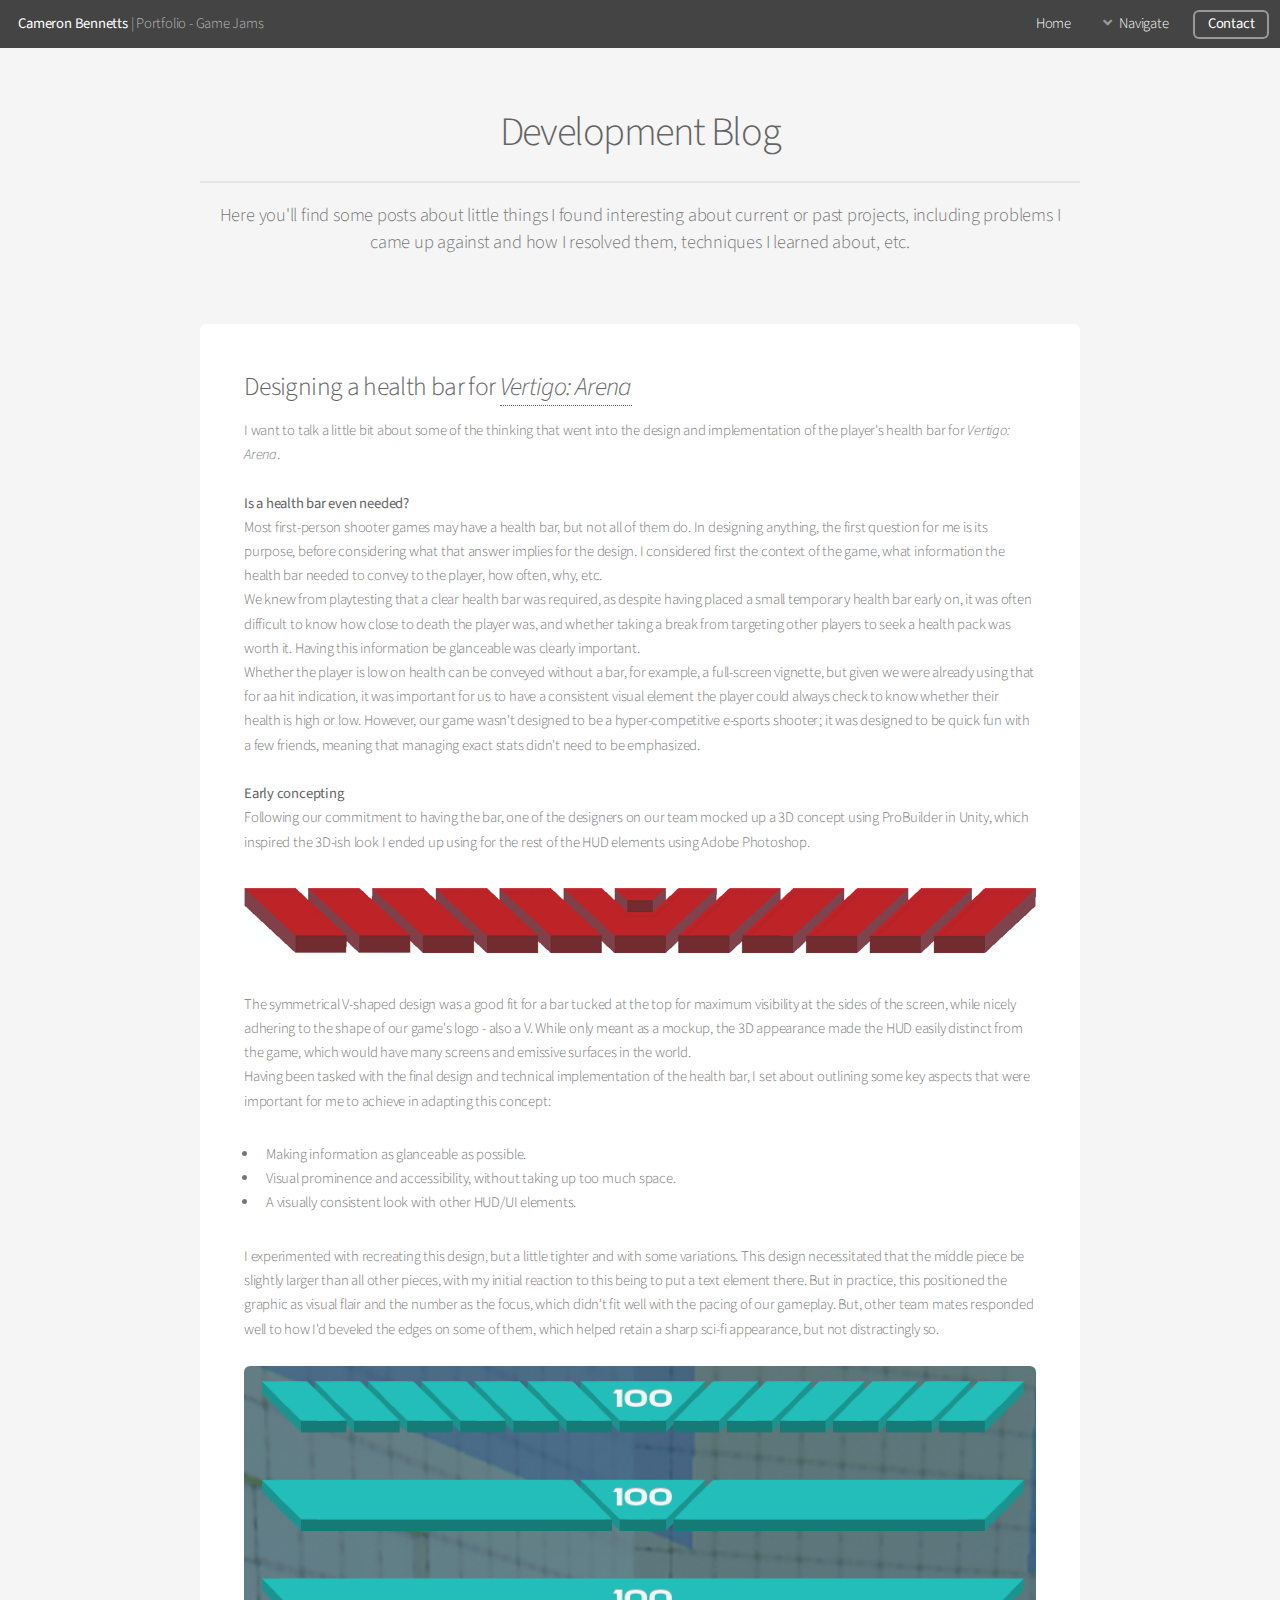
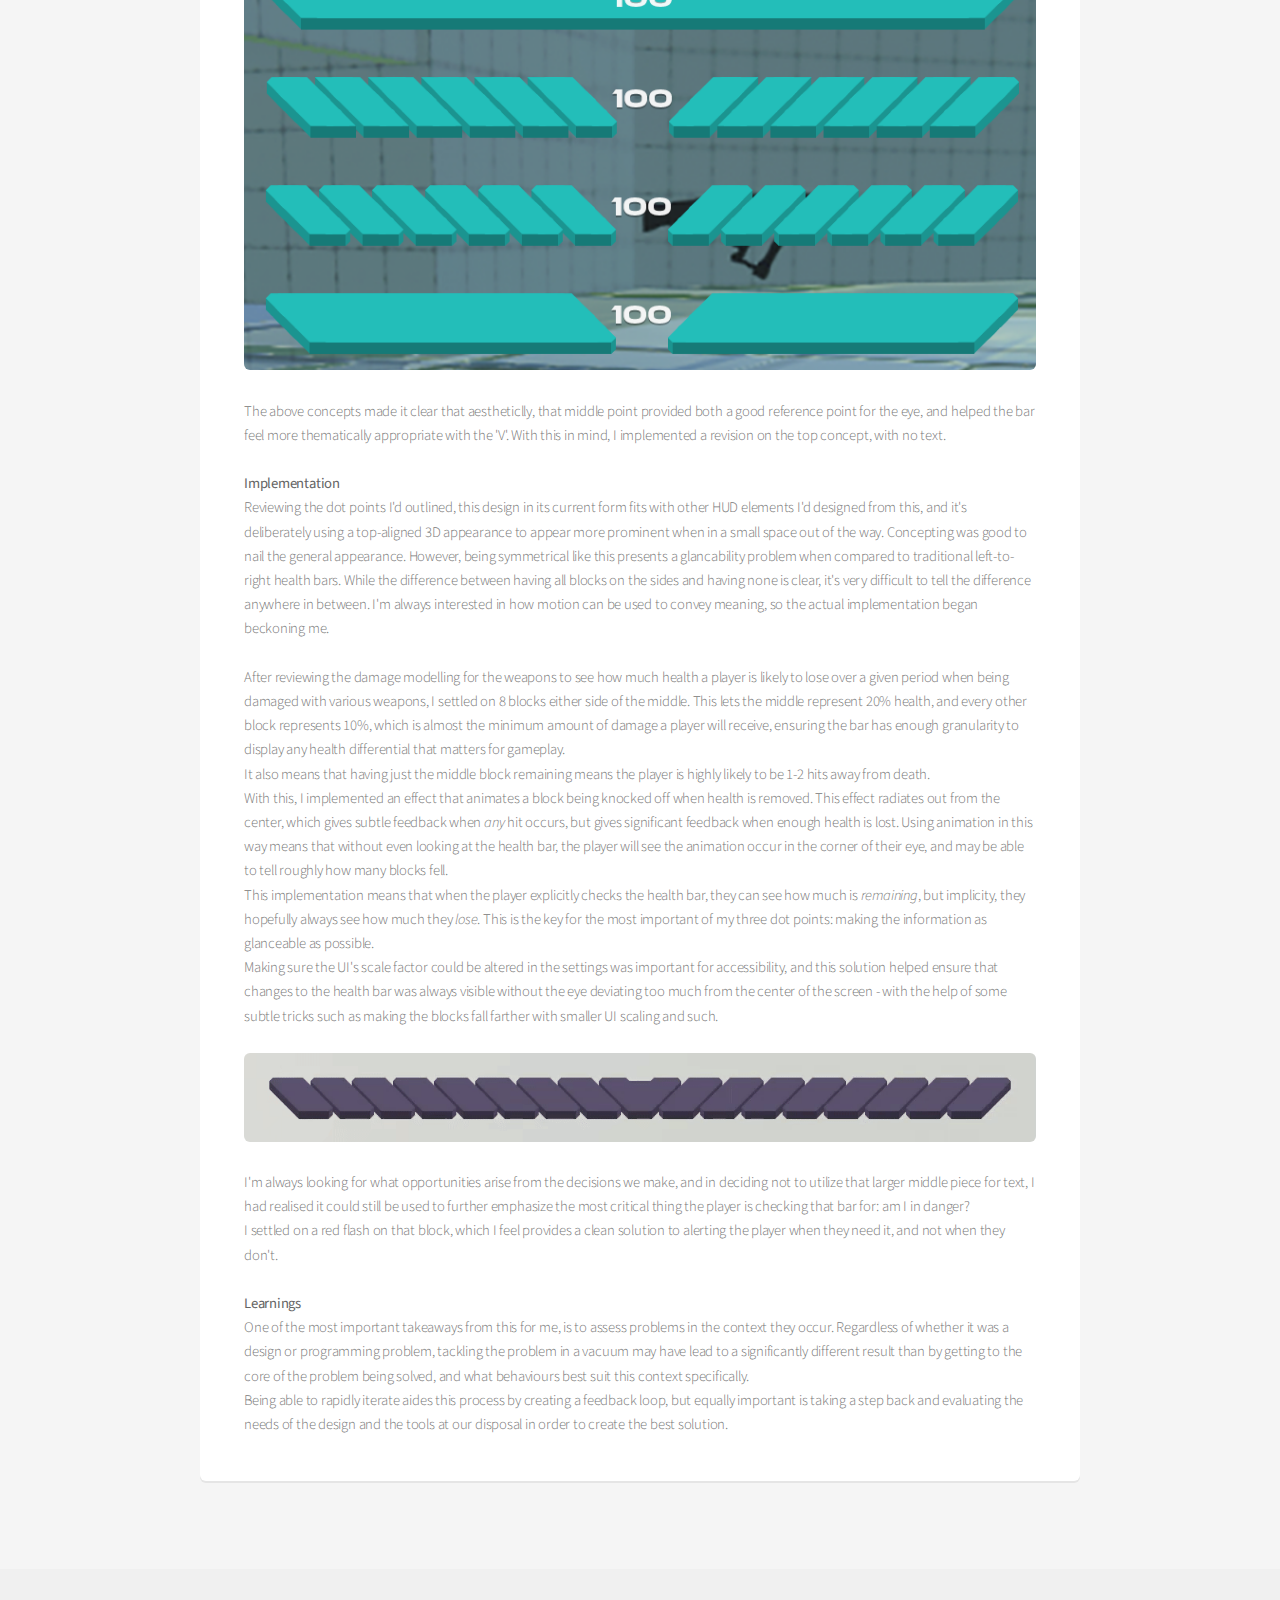
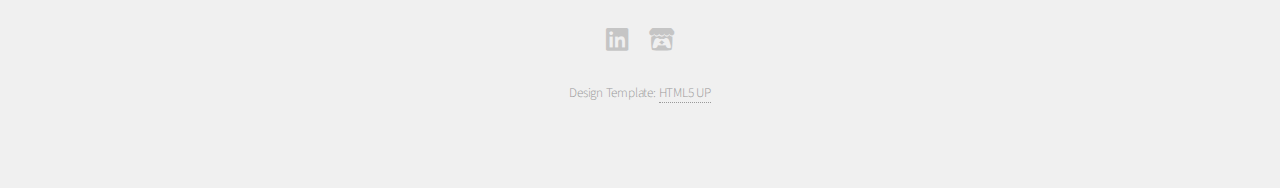
<file: blog.html>
<!DOCTYPE HTML>
<!--
	Alpha by HTML5 UP
	html5up.net | @ajlkn
	Free for personal and commercial use under the CCA 3.0 license (html5up.net/license)
-->
<html>
	<head>
		<title>Cameron Bennetts | Portfolio</title>
		<meta charset="utf-8" />
		<meta name="viewport" content="width=device-width, initial-scale=1, user-scalable=no" />
		<link rel="stylesheet" href="assets/css/main.css" />
	</head>
	<body class="is-preload">
		<div id="page-wrapper">

			<!-- Header -->
				<header id="header">
					<h1><a href="index.html">Cameron Bennetts</a> | Portfolio - Game Jams</h1>
					<nav id="nav">
						<ul>
							<li><a href="index.html">Home</a></li>
							<li>
								<a href="#" class="icon solid fa-angle-down">Navigate</a>
								<ul>
									<li><a href="index.html">Home</a></li>
									<li><a href="productions.html">Major Productions</a></li>
									<li><a href="jams.html">Game Jams</a></li>
									<li><a href="tech.html">Tech Demos</a></li>
									<li><a href="blog.html"><b><i>Dev Blog</i></b></a></li>
									<li><a href="code.html">Code Samples</a></li>
								</ul>
							</li>
							<li><a href="index.html#cta" class="button">Contact</a></li>
						</ul>
					</nav>
				</header>

			<!-- Main -->
				<section id="main" class="container">
				
					<header>
						<h2>Development Blog</h2>
						<p>
							Here you'll find some posts about little things I found interesting about current or past projects,
							including problems I came up against and how I resolved them, techniques I learned about, etc.
						</p>
					</header>
					
					<!-- Vertigo: Arena Health Bar! -->
					<div id="blog-vertigo-health-bar" class="box">
						<h3>Designing a health bar for <a href="productions.html#vertigo_arena"><i>Vertigo: Arena</i></a></h3>
						<p>
							I want to talk a little bit about some of the thinking that went into the design and implementation of the player's health bar for <i>Vertigo: Arena</i>.
							<br><br>
							
							<b>Is a health bar even needed?</b><br>
							Most first-person shooter games may have a health bar, but not all of them do. In designing anything, the first question for me is its purpose, 
							before considering what that answer implies for the design. I considered first the context of the game, what information
							the health bar needed to convey to the player, how often, why, etc.
							<br>
							We knew from playtesting that a clear health bar was required, as despite having
							placed a small temporary health bar early on, it was often difficult to know how close to death the player was, and whether taking a
							break from targeting other players to seek a health pack was worth it. Having this information be glanceable was clearly important.
							<br>
							Whether the player is low on health can be conveyed without a bar, for example, a full-screen vignette, but given we were already using that for
							aa hit indication, it was important for us to have a consistent visual element the player could always check to know whether their health is
							high or low.
							However, our game wasn't designed to be a hyper-competitive e-sports shooter; it was designed to be quick fun with a few friends, meaning that managing exact
							stats didn't need to be emphasized.
							<br><br>
							
							<b>Early concepting</b><br>
							Following our commitment to having the bar, one of the designers on our team mocked up a 3D concept using ProBuilder in Unity, which inspired the 3D-ish look I ended up 
							using for the rest of the HUD elements using Adobe Photoshop.
							<br><br>
							<span class="image fit"><img src="images/blog-health-bar/vertigo-hp-1.png" alt="" /></span>
							The symmetrical V-shaped design was a good fit for a bar tucked at the top for maximum visibility at the sides of the screen, while nicely adhering
							to the shape of our	game's logo - also a V. While only meant as a mockup, the 3D appearance made the HUD easily distinct from the game, 
							which would have many screens and emissive surfaces in the world.
							<br>
							Having been tasked with the final design and technical implementation of the health bar, I set about outlining some key aspects that were important
							for me to achieve in adapting this concept:
							<ul>
								<li>Making information as glanceable as possible.</li>
								<li>Visual prominence and accessibility, without taking up too much space.</li>
								<li>A visually consistent look with other HUD/UI elements.</li>
							</ul>
							
							
							
							
							I experimented with recreating this design, but a little tighter and with some variations. This design necessitated that the middle piece be slightly larger
							than all other pieces, with my initial reaction to this being to put a text element there. But in practice, this positioned the graphic as visual flair and the number
							as the focus, which didn't fit well with the pacing of our gameplay. But, other team mates responded well to how I'd beveled the edges
							on some of them, which helped retain a sharp sci-fi appearance,	but not distractingly so.
							<br><br>
							<span class="image fit"><img src="images/blog-health-bar/vertigo-hp-2.png" alt="" /></span>
							The above concepts made it clear that aestheticlly, that middle point provided both a good reference point for the eye, and helped the bar feel more
							thematically appropriate with the 'V'. With this in mind, I implemented a revision on the top concept, with no text.
							<br><br>
							
							<b>Implementation</b><br>
							Reviewing the dot points I'd outlined, this design in its current form fits with other HUD elements I'd designed from this, and it's deliberately using
							a top-aligned 3D appearance to appear more prominent when in a small space out of the way. Concepting was good to nail the general appearance. However, being
							symmetrical like this presents a glancability problem when compared to traditional left-to-right health bars.
							While the difference between having all blocks on the sides and having none is clear, it's very difficult to tell the difference anywhere in between.
							I'm always interested in how motion can be used to convey meaning, so the actual implementation began beckoning me.
							<br><br>
							After reviewing the damage modelling for the weapons to see how much health a player is likely to lose over a given period when being damaged with various weapons,
							I settled on 8 blocks either side of the middle. This lets the middle represent 20% health, and every other block represents 10%, which is almost the minimum amount of damage a player will receive,
							ensuring the bar has enough granularity to display any health differential that matters for gameplay.
							<br>
							It also means that having just the middle block remaining means the player is highly likely to be 1-2 hits away from death.
							<br>
							With this, I implemented an effect that animates a block being knocked off when health is removed. This effect radiates out from the center,
							which gives subtle feedback when <i>any</i> hit occurs, but gives significant feedback when enough health is lost. Using animation in this way means that
							without even looking at the health bar, the player will see the animation occur in the corner of their eye, and may be able to tell roughly how many blocks fell.
							<br>
							This implementation means that when the player explicitly checks the health bar, they can see how much is <i>remaining</i>, but implicity, they hopefully always see how much
							they <i>lose</i>. This is the key for the most important of my three dot points: making the information as glanceable as possible.
							<br>
							Making sure the UI's scale factor could be altered in the settings was important for accessibility, and this solution helped ensure that changes to the health bar
							was always visible without the eye deviating too much from the center of the screen - with the help of some subtle tricks such as making the blocks fall
							farther with smaller UI scaling and such.
							<br><br>
							<span class="image fit"><img src="images/blog-health-bar/vertigo-hp-3.gif" alt="" /></span>
							I'm always looking for what opportunities arise from the decisions we make, and in deciding not to utilize that larger middle piece for text, I had realised
							it could still be used to further emphasize the most critical thing the player is checking that bar for: am I in danger?
							<br>
							I settled on a red flash on that block, which I feel provides a clean solution to alerting the player when they need it, and not when they don't.
							<br><br>
							
							<b>Learnings</b><br>
							One of the most important takeaways from this for me, is to assess problems in the context they occur.
							Regardless of whether it was a design or programming problem, tackling the problem in a vacuum may have lead to a significantly different result than
							by getting to the core of the problem being solved, and what behaviours best suit this context specifically.
							<br>
							Being able to rapidly iterate aides this process by creating a feedback loop, but equally important is taking a step back and evaluating the needs of
							the design and the tools at our disposal in order to create the best solution.
						</p>
					</div>
					
				</section>
					

			<!-- Footer -->
				<footer id="footer">
					<ul class="icons">
						<li><a href="https://www.linkedin.com/in/cameron-bennetts-073b43246/" class="icon brands fa-linkedin"><span class="label">LinkedIn</span></a></li>
						<li><a href="https://deepfry3.itch.io" class="icon brands fa-itch-io"><span class="label">Itch.io</span></a></li>
					</ul>
					<ul class="copyright">
						<!--<li>&copy; Untitled. All rights reserved.</li>--><li>Design Template: <a href="http://html5up.net">HTML5 UP</a></li>
					</ul>
				</footer>

		</div>

		<!-- Scripts -->
			<script src="assets/js/jquery.min.js"></script>
			<script src="assets/js/jquery.dropotron.min.js"></script>
			<script src="assets/js/jquery.scrollex.min.js"></script>
			<script src="assets/js/browser.min.js"></script>
			<script src="assets/js/breakpoints.min.js"></script>
			<script src="assets/js/util.js"></script>
			<script src="assets/js/main.js"></script>

	</body>
</html>
</file>
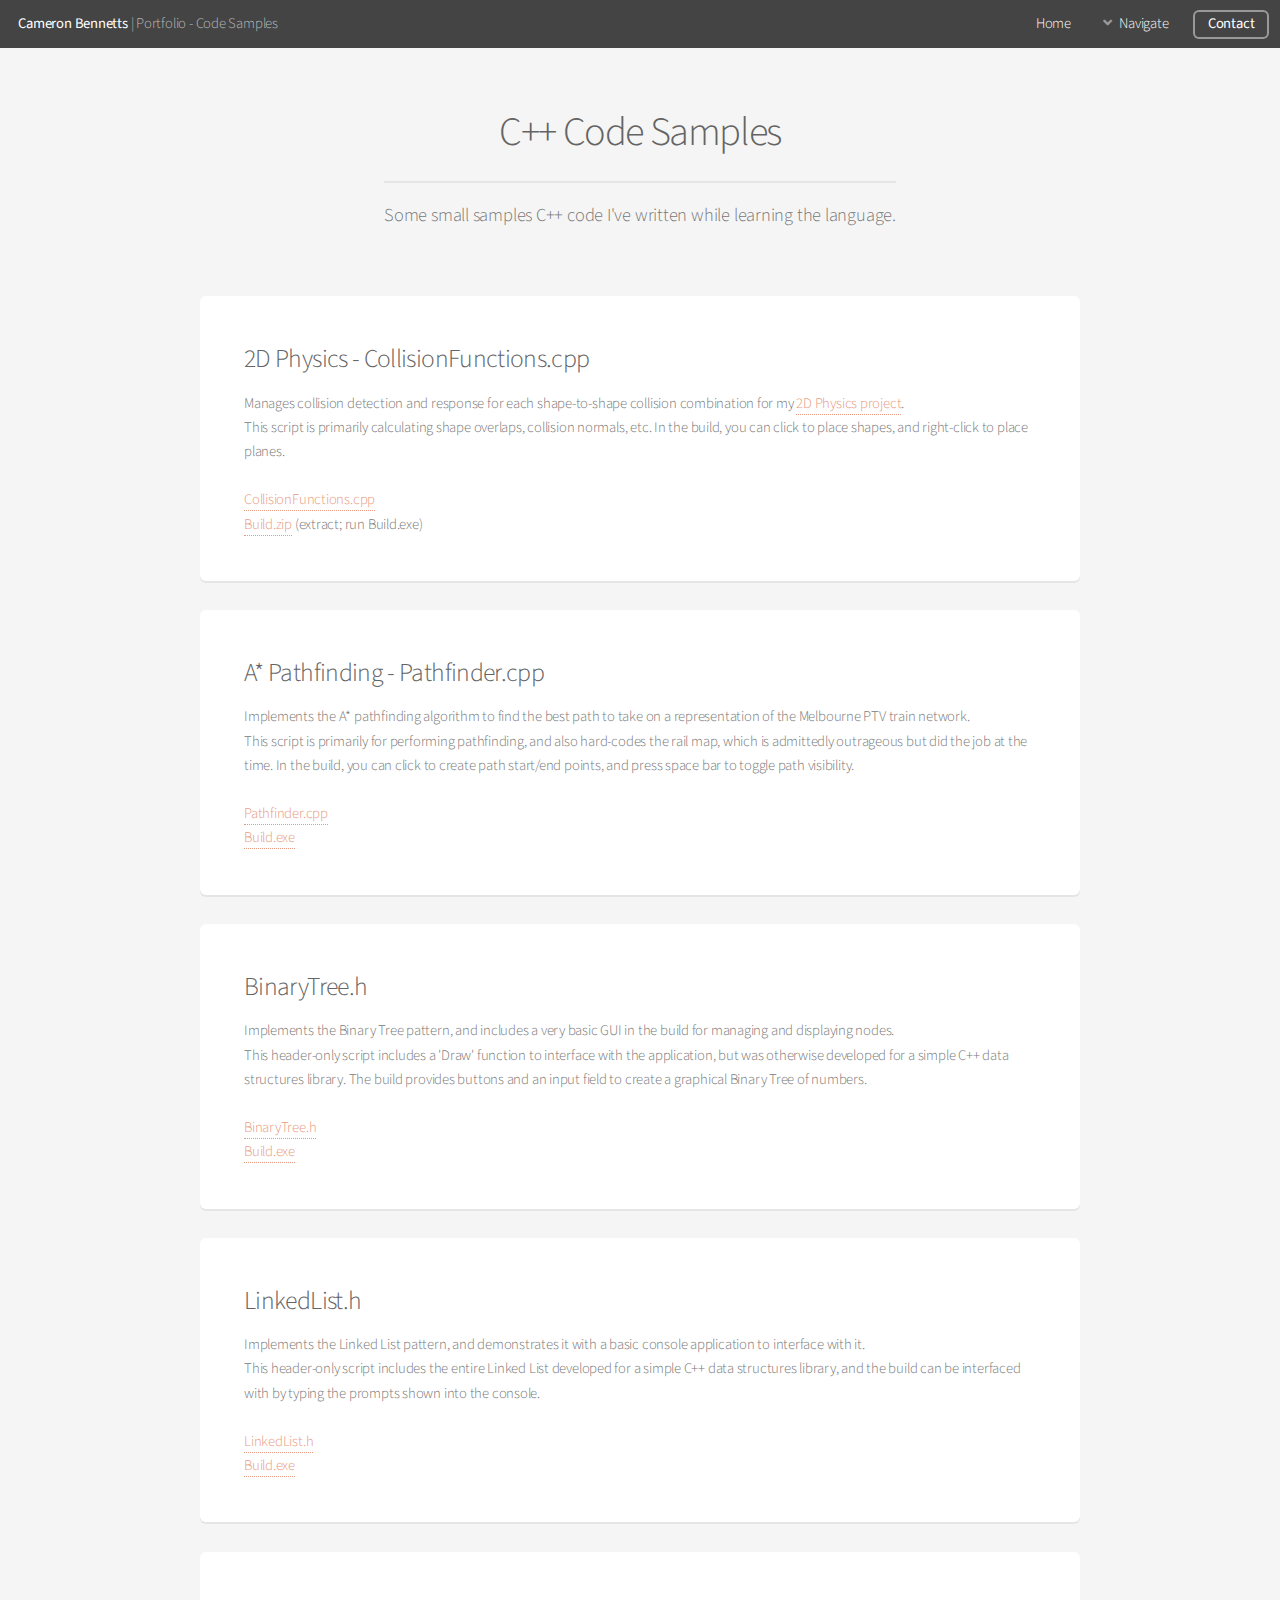
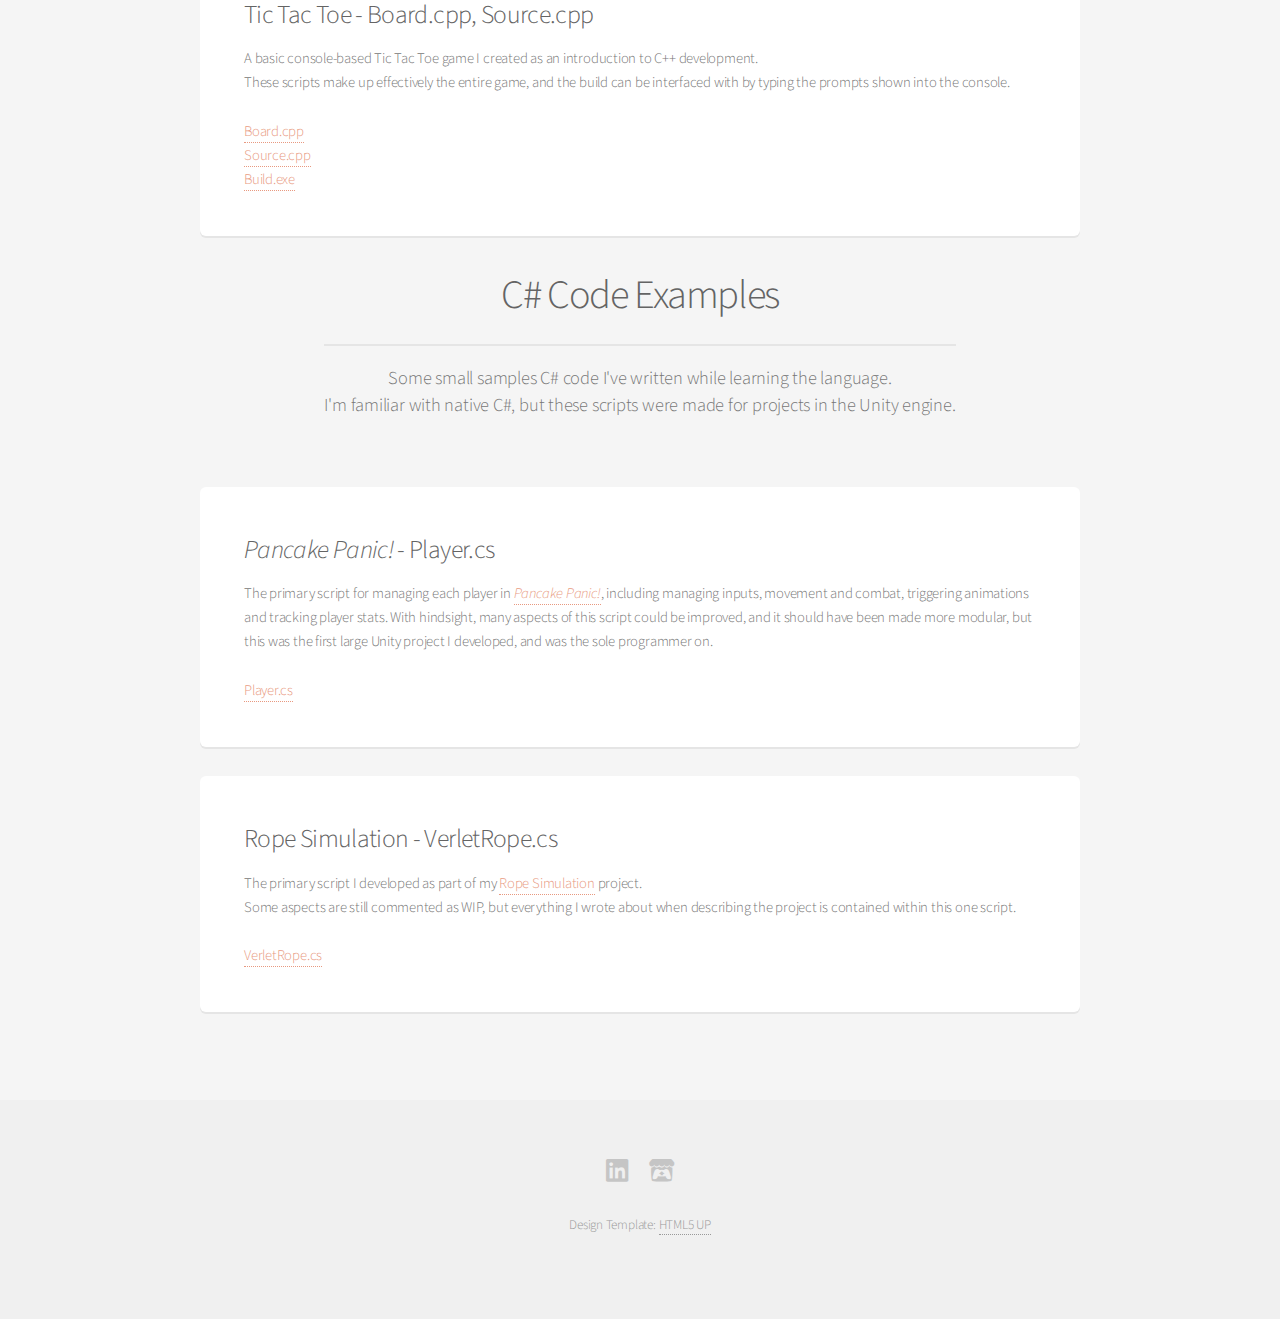
<file: code.html>
<!DOCTYPE HTML>
<!--
	Alpha by HTML5 UP
	html5up.net | @ajlkn
	Free for personal and commercial use under the CCA 3.0 license (html5up.net/license)
-->
<html>
	<head>
		<title>Cameron Bennetts | Portfolio</title>
		<meta charset="utf-8" />
		<meta name="viewport" content="width=device-width, initial-scale=1, user-scalable=no" />
		<link rel="stylesheet" href="assets/css/main.css" />
	</head>
	<body class="is-preload">
		<div id="page-wrapper">

			<!-- Header -->
				<header id="header">
					<h1><a href="index.html">Cameron Bennetts</a> | Portfolio - Code Samples</h1>
					<nav id="nav">
						<ul>
							<li><a href="index.html">Home</a></li>
							<li>
								<a href="#" class="icon solid fa-angle-down">Navigate</a>
								<ul>
									<li><a href="index.html">Home</a></li>
									<li><a href="productions.html">Major Productions</a></li>
									<li><a href="jams.html">Game Jams</a></li>
									<li><a href="tech.html">Tech Demos</a></li>
									<li><a href="blog.html">Dev Blog</a></li>
									<li><a href="code.html"><b><i>Code Samples</b></i></a></li>
								</ul>
							</li>
							<li><a href="index.html#cta" class="button">Contact</a></li>
						</ul>
					</nav>
				</header>

			<!-- Main -->
				<section id="main" class="container">
				
					<header>
						<h2>C++ Code Samples</h2>
						<p>
							Some small samples C++ code I've written while learning the language.
						</p>
					</header>
					
					<!-- 2D Physics -->
					<div id="code_2d_physics" class="box">
						<h3>2D Physics - CollisionFunctions.cpp</h3>
						<p>
							Manages collision detection and response for each shape-to-shape collision combination for my 
							<a href="tech.html#2d_rigid_body_physics">2D Physics project</a>.
							<br>
							This script is primarily calculating shape overlaps, collision normals, etc. In the build, you can click
							to place shapes, and right-click to place planes.
							<br><br>
							<a href="files/Code Examples/C++/2D Physics/CollisionFunctions.cpp">CollisionFunctions.cpp</a><br>
							<a href="files/Code Examples/C++/2D Physics/Build.zip">Build.zip</a> (extract; run Build.exe)
						</p>
					</div>
					
					<!-- A* Pathfinding -->
					<div id="code_pathfinding" class="box">
						<h3>A* Pathfinding - Pathfinder.cpp</h3>
						<p>
							Implements the A* pathfinding algorithm to find the best path to take on a representation of the Melbourne PTV 
							train network. 
							<br>
							This script is primarily for performing pathfinding, and also hard-codes the rail map, which is admittedly outrageous 
							but did the job at the time. In the build, you can click to create path start/end points, and press space bar to
							toggle path visibility.
							<br><br>
							<a href="files/Code Examples/C++/A-Star Pathfinding/Pathfinder.cpp">Pathfinder.cpp</a><br>
							<a href="files/Code Examples/C++/A-Star Pathfinding/Build.exe">Build.exe</a>
						</p>
					</div>
					
					<!-- Binary Tree -->
					<div id="code_binary_tree" class="box">
						<h3>BinaryTree.h</h3>
						<p>
							Implements the Binary Tree pattern, and includes a very basic GUI in the build for managing and displaying nodes.
							<br>
							This header-only script includes a 'Draw' function to interface with the application, but was otherwise developed for a
							simple C++ data structures library. The build provides buttons and an input field to create a graphical Binary Tree
							of numbers.
							<br><br>
							<a href="files/Code Examples/C++/Binary Tree/BinaryTree.h">BinaryTree.h</a><br>
							<a href="files/Code Examples/C++/Binary Tree/Build.exe">Build.exe</a>
						</p>
					</div>
					
					<!-- Linked List -->
					<div id="code_linked_list" class="box">
						<h3>LinkedList.h</h3>
						<p>
							Implements the Linked List pattern, and demonstrates it with a basic console application to interface with it.
							<br>
							This header-only script includes the entire Linked List developed for a simple C++ data structures library, and the
							build can be interfaced with by typing the prompts shown into the console.
							<br><br>
							<a href="files/Code Examples/C++/Linked List/LinkedList.h">LinkedList.h</a><br>
							<a href="files/Code Examples/C++/Linked List/Build.exe">Build.exe</a>
						</p>
					</div>
					
					<!-- Tic Tac Toe -->
					<div id="code_tic_tac_toe" class="box">
						<h3>Tic Tac Toe - Board.cpp, Source.cpp</h3>
						<p>
							A basic console-based Tic Tac Toe game I created as an introduction to C++ development.
							<br>
							These scripts make up effectively the entire game, and the build can be interfaced with by typing 
							the prompts shown into the console.
							<br><br>
							<a href="files/Code Examples/C++/Tic Tac Toe/Board.cpp">Board.cpp</a><br>
							<a href="files/Code Examples/C++/Tic Tac Toe/Source.cpp">Source.cpp</a><br>
							<a href="files/Code Examples/C++/Tic Tac Toe/Build.exe">Build.exe</a>
						</p>
					</div>
					
					
					<header>
						<h2>C# Code Examples</h2>
						<p>
							Some small samples C# code I've written while learning the language.<br>I'm familiar with native C#, but these scripts 
							were made for projects in the Unity engine.
						</p>
					</header>
					
					<!-- Pancake Panic! Player -->
					<div id="code_pancake_panic_player" class="box">
						<h3><i>Pancake Panic!</i> - Player.cs</h3>
						<p>
							The primary script for managing each player in 
							<a href="productions.html#pancake_panic"><i>Pancake Panic!</i></a>, including managing inputs, movement and combat,
							triggering animations and tracking player stats. With hindsight, many aspects of this script could be improved, and it should
							have been made more modular, but this was the first large Unity project I developed, and was the sole programmer on.
							<br><br>
							<a href="files/Code Examples/C-Sharp/Pancake Panic!/Player.cs">Player.cs</a>
						</p>
					</div>
					
					<!-- Verlet Rope -->
					<div id="code_verlet_rope" class="box">
						<h3>Rope Simulation - VerletRope.cs</h3>
						<p>
							The primary script I developed as part of my
							<a href="tech.html#rope_simulation">Rope Simulation</a> project.
							<br>
							Some aspects are still commented as WIP, but everything I wrote about when describing the project
							is contained within this one script.
							<br><br>
							<a href="files/Code Examples/C-Sharp/Verlet Rope/VerletRope.cs">VerletRope.cs</a>
						</p>
					</div>
					
				</section>
					

			<!-- Footer -->
				<footer id="footer">
					<ul class="icons">
						<li><a href="https://www.linkedin.com/in/cameron-bennetts-073b43246/" class="icon brands fa-linkedin"><span class="label">LinkedIn</span></a></li>
						<li><a href="https://deepfry3.itch.io" class="icon brands fa-itch-io"><span class="label">Itch.io</span></a></li>
					</ul>
					<ul class="copyright">
						<!--<li>&copy; Untitled. All rights reserved.</li>--><li>Design Template: <a href="http://html5up.net">HTML5 UP</a></li>
					</ul>
				</footer>

		</div>

		<!-- Scripts -->
			<script src="assets/js/jquery.min.js"></script>
			<script src="assets/js/jquery.dropotron.min.js"></script>
			<script src="assets/js/jquery.scrollex.min.js"></script>
			<script src="assets/js/browser.min.js"></script>
			<script src="assets/js/breakpoints.min.js"></script>
			<script src="assets/js/util.js"></script>
			<script src="assets/js/main.js"></script>

	</body>
</html>
</file>
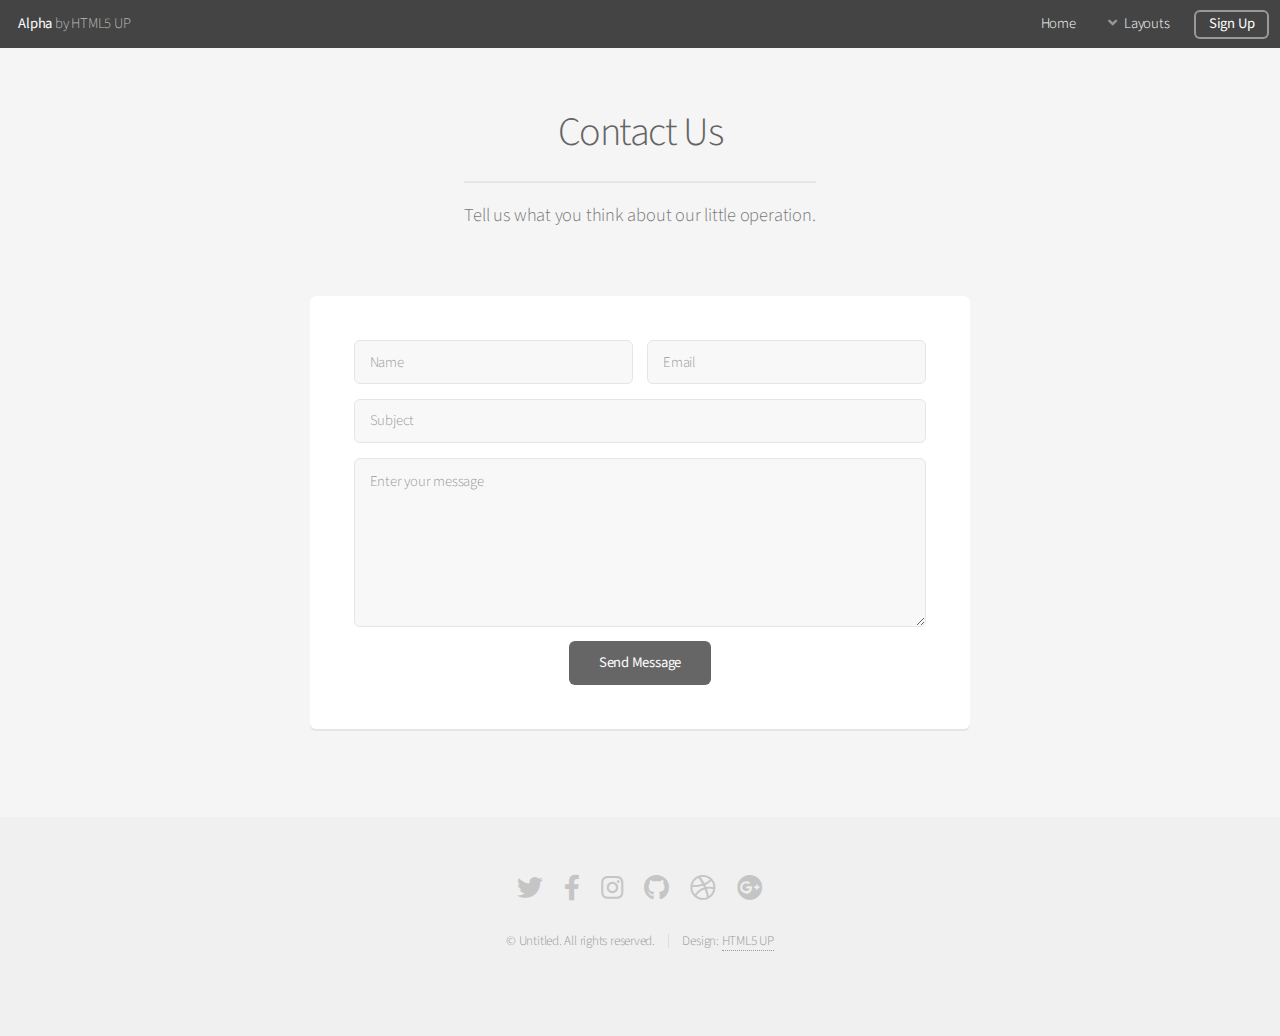
<file: contact.html>
<!DOCTYPE HTML>
<!--
	Alpha by HTML5 UP
	html5up.net | @ajlkn
	Free for personal and commercial use under the CCA 3.0 license (html5up.net/license)
-->
<html>
	<head>
		<title>Contact - Alpha by HTML5 UP</title>
		<meta charset="utf-8" />
		<meta name="viewport" content="width=device-width, initial-scale=1, user-scalable=no" />
		<link rel="stylesheet" href="assets/css/main.css" />
	</head>
	<body class="is-preload">
		<div id="page-wrapper">

			<!-- Header -->
				<header id="header">
					<h1><a href="index.html">Alpha</a> by HTML5 UP</h1>
					<nav id="nav">
						<ul>
							<li><a href="index.html">Home</a></li>
							<li>
								<a href="#" class="icon solid fa-angle-down">Layouts</a>
								<ul>
									<li><a href="generic.html">Generic</a></li>
									<li><a href="contact.html">Contact</a></li>
									<li><a href="elements.html">Elements</a></li>
									<li>
										<a href="#">Submenu</a>
										<ul>
											<li><a href="#">Option One</a></li>
											<li><a href="#">Option Two</a></li>
											<li><a href="#">Option Three</a></li>
											<li><a href="#">Option Four</a></li>
										</ul>
									</li>
								</ul>
							</li>
							<li><a href="#" class="button">Sign Up</a></li>
						</ul>
					</nav>
				</header>

			<!-- Main -->
				<section id="main" class="container medium">
					<header>
						<h2>Contact Us</h2>
						<p>Tell us what you think about our little operation.</p>
					</header>
					<div class="box">
						<form method="post" action="#">
							<div class="row gtr-50 gtr-uniform">
								<div class="col-6 col-12-mobilep">
									<input type="text" name="name" id="name" value="" placeholder="Name" />
								</div>
								<div class="col-6 col-12-mobilep">
									<input type="email" name="email" id="email" value="" placeholder="Email" />
								</div>
								<div class="col-12">
									<input type="text" name="subject" id="subject" value="" placeholder="Subject" />
								</div>
								<div class="col-12">
									<textarea name="message" id="message" placeholder="Enter your message" rows="6"></textarea>
								</div>
								<div class="col-12">
									<ul class="actions special">
										<li><input type="submit" value="Send Message" /></li>
									</ul>
								</div>
							</div>
						</form>
					</div>
				</section>

			<!-- Footer -->
				<footer id="footer">
					<ul class="icons">
						<li><a href="#" class="icon brands fa-twitter"><span class="label">Twitter</span></a></li>
						<li><a href="#" class="icon brands fa-facebook-f"><span class="label">Facebook</span></a></li>
						<li><a href="#" class="icon brands fa-instagram"><span class="label">Instagram</span></a></li>
						<li><a href="#" class="icon brands fa-github"><span class="label">Github</span></a></li>
						<li><a href="#" class="icon brands fa-dribbble"><span class="label">Dribbble</span></a></li>
						<li><a href="#" class="icon brands fa-google-plus"><span class="label">Google+</span></a></li>
					</ul>
					<ul class="copyright">
						<li>&copy; Untitled. All rights reserved.</li><li>Design: <a href="http://html5up.net">HTML5 UP</a></li>
					</ul>
				</footer>

		</div>

		<!-- Scripts -->
			<script src="assets/js/jquery.min.js"></script>
			<script src="assets/js/jquery.dropotron.min.js"></script>
			<script src="assets/js/jquery.scrollex.min.js"></script>
			<script src="assets/js/browser.min.js"></script>
			<script src="assets/js/breakpoints.min.js"></script>
			<script src="assets/js/util.js"></script>
			<script src="assets/js/main.js"></script>

	</body>
</html>
</file>
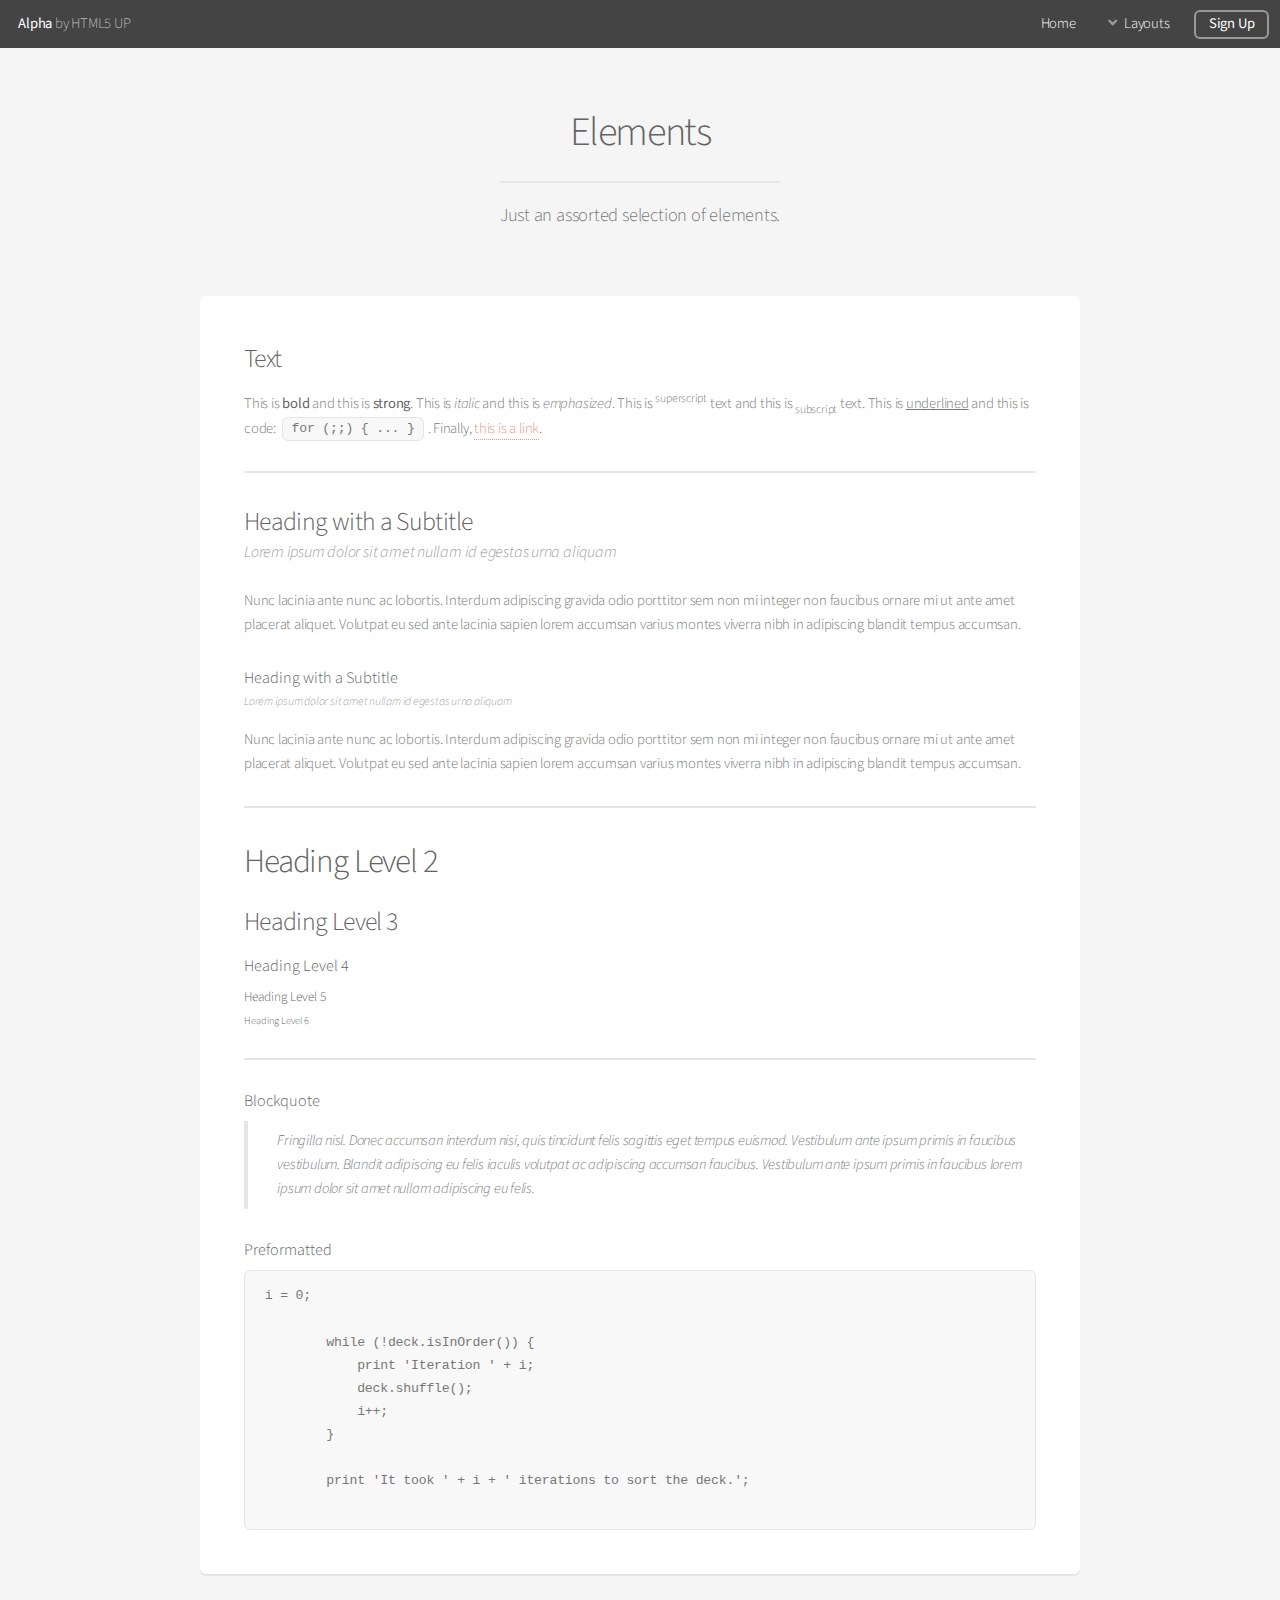
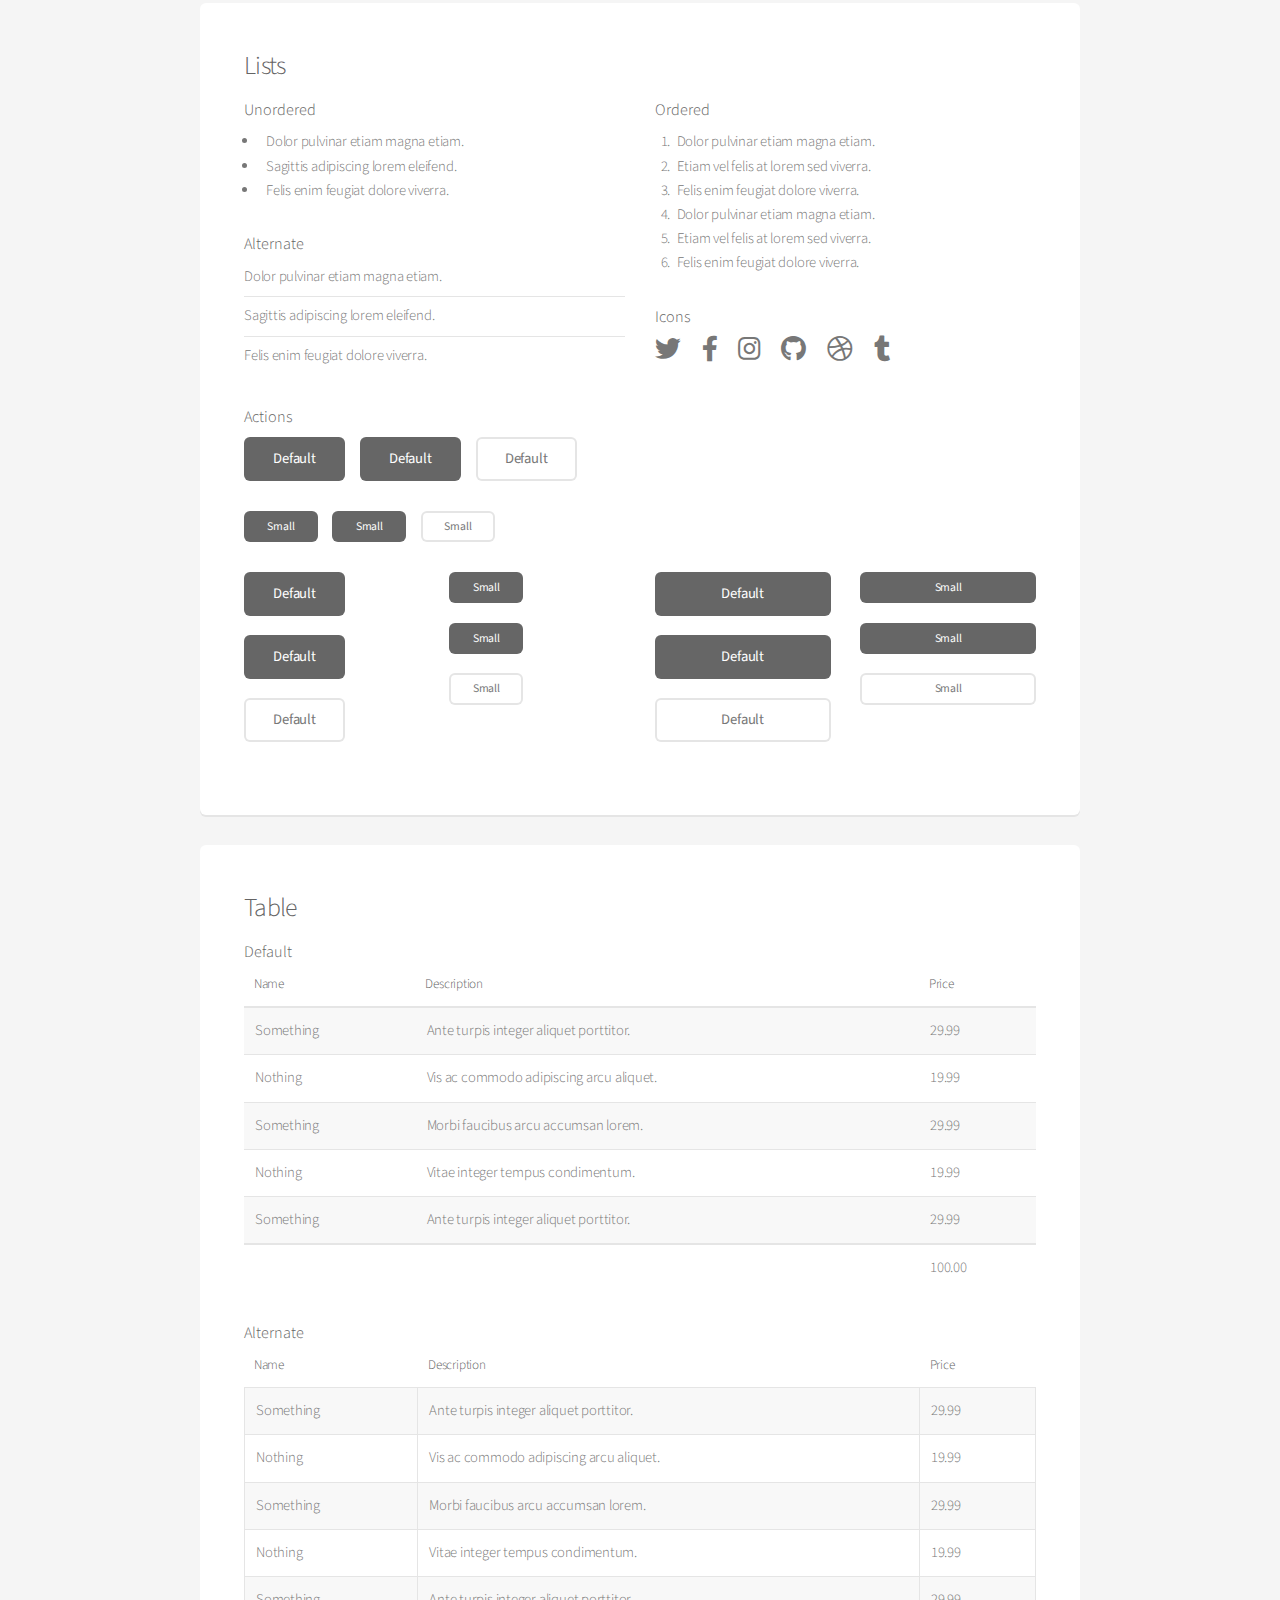
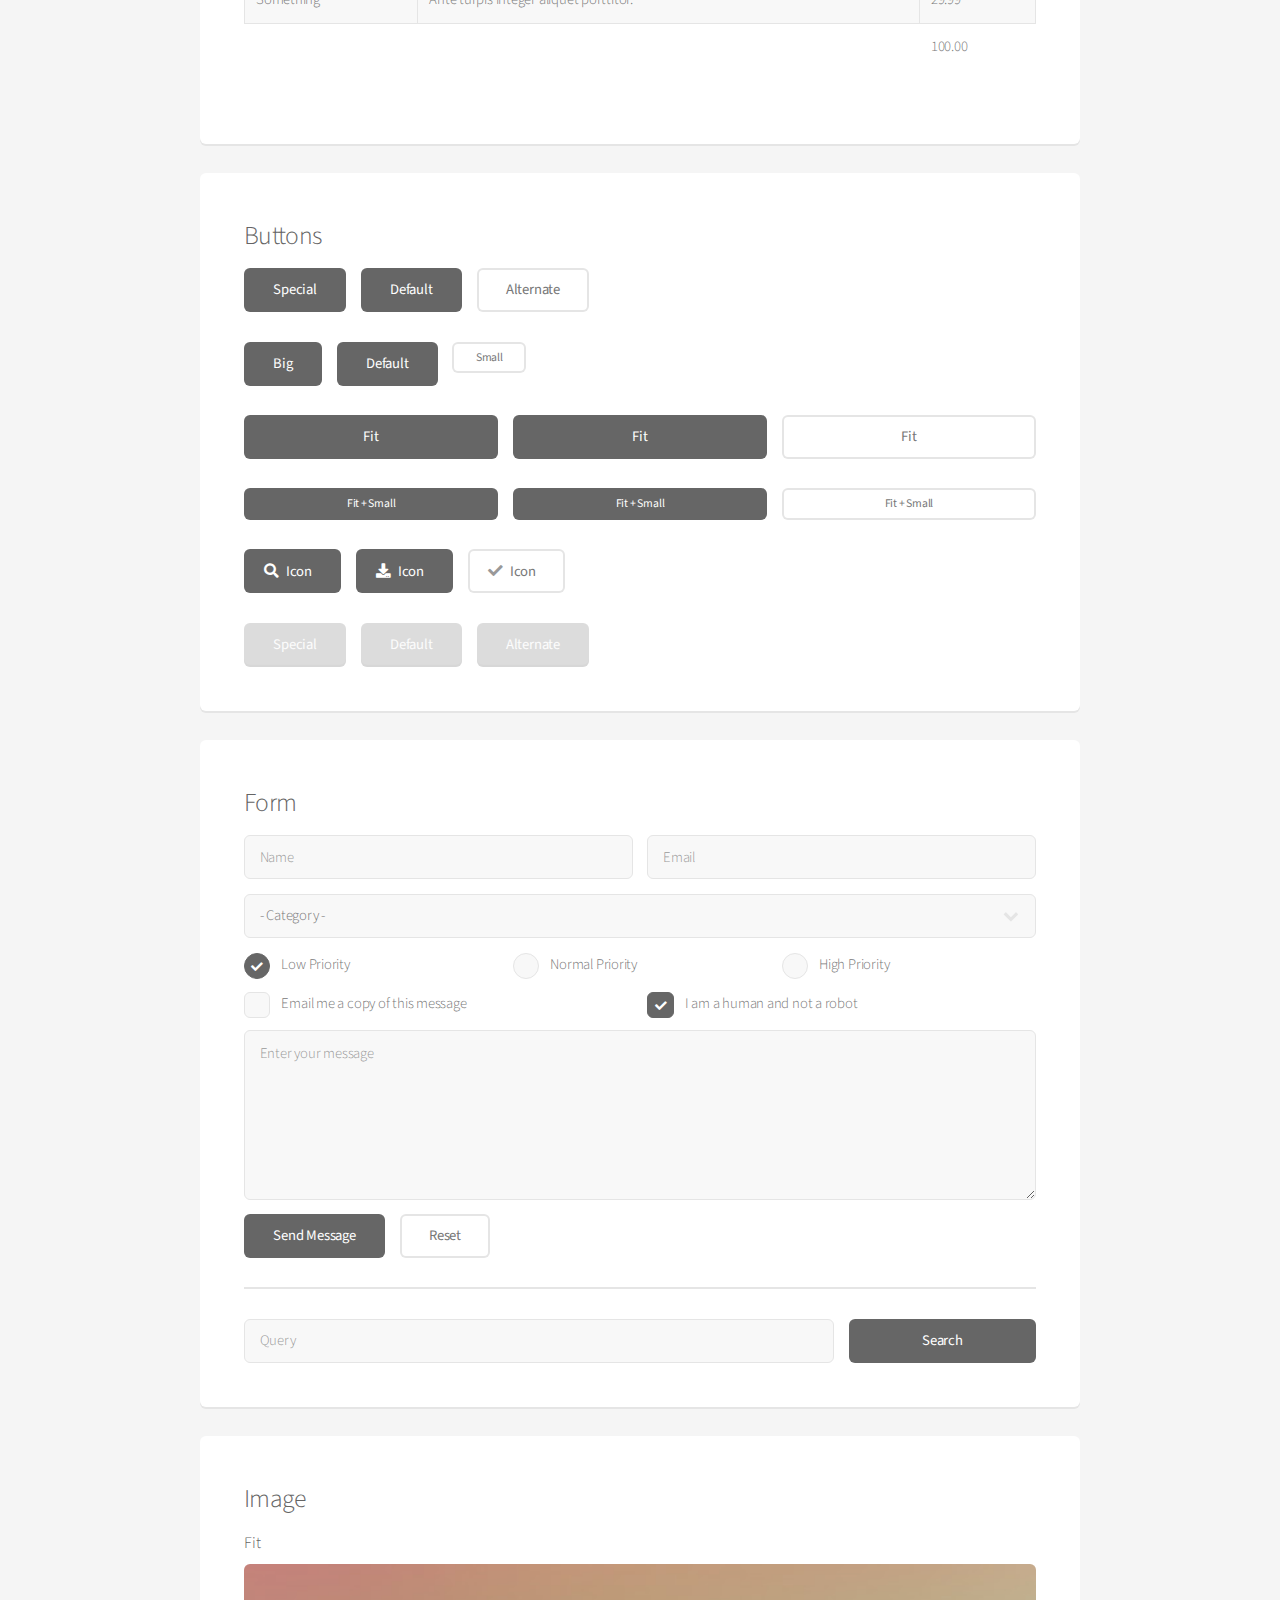
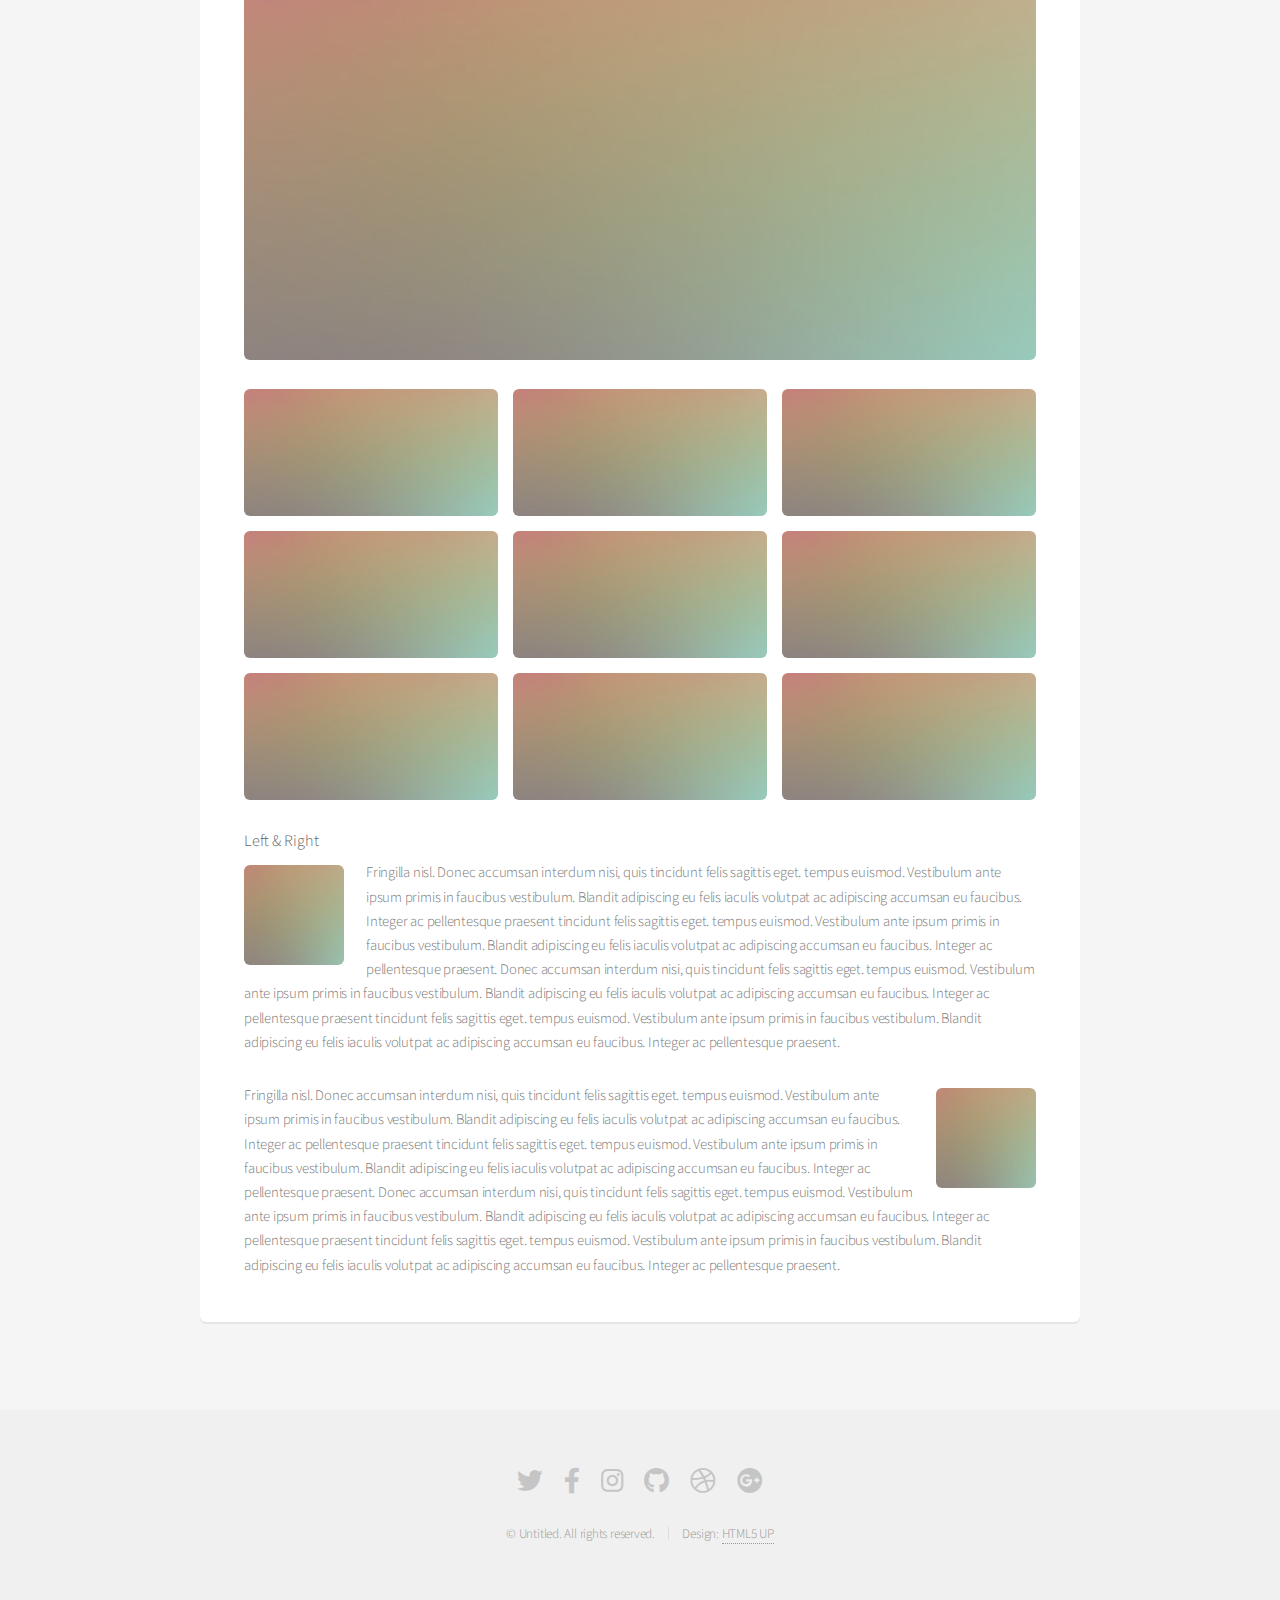
<file: elements.html>
<!DOCTYPE HTML>
<!--
	Alpha by HTML5 UP
	html5up.net | @ajlkn
	Free for personal and commercial use under the CCA 3.0 license (html5up.net/license)
-->
<html>
	<head>
		<title>Elements - Alpha by HTML5 UP</title>
		<meta charset="utf-8" />
		<meta name="viewport" content="width=device-width, initial-scale=1, user-scalable=no" />
		<link rel="stylesheet" href="assets/css/main.css" />
	</head>
	<body class="is-preload">
		<div id="page-wrapper">

			<!-- Header -->
				<header id="header">
					<h1><a href="index.html">Alpha</a> by HTML5 UP</h1>
					<nav id="nav">
						<ul>
							<li><a href="index.html">Home</a></li>
							<li>
								<a href="#" class="icon solid fa-angle-down">Layouts</a>
								<ul>
									<li><a href="generic.html">Generic</a></li>
									<li><a href="contact.html">Contact</a></li>
									<li><a href="elements.html">Elements</a></li>
									<li>
										<a href="#">Submenu</a>
										<ul>
											<li><a href="#">Option One</a></li>
											<li><a href="#">Option Two</a></li>
											<li><a href="#">Option Three</a></li>
											<li><a href="#">Option Four</a></li>
										</ul>
									</li>
								</ul>
							</li>
							<li><a href="#" class="button">Sign Up</a></li>
						</ul>
					</nav>
				</header>

			<!-- Main -->
				<section id="main" class="container">
					<header>
						<h2>Elements</h2>
						<p>Just an assorted selection of elements.</p>
					</header>
					<div class="row">
						<div class="col-12">

							<!-- Text -->
								<section class="box">
									<h3>Text</h3>
									<p>This is <b>bold</b> and this is <strong>strong</strong>. This is <i>italic</i> and this is <em>emphasized</em>.
									This is <sup>superscript</sup> text and this is <sub>subscript</sub> text.
									This is <u>underlined</u> and this is code: <code>for (;;) { ... }</code>. Finally, <a href="#">this is a link</a>.</p>

									<hr />

									<header>
										<h3>Heading with a Subtitle</h3>
										<p>Lorem ipsum dolor sit amet nullam id egestas urna aliquam</p>
									</header>
									<p>Nunc lacinia ante nunc ac lobortis. Interdum adipiscing gravida odio porttitor sem non mi integer non faucibus ornare mi ut ante amet placerat aliquet. Volutpat eu sed ante lacinia sapien lorem accumsan varius montes viverra nibh in adipiscing blandit tempus accumsan.</p>
									<header>
										<h4>Heading with a Subtitle</h4>
										<p>Lorem ipsum dolor sit amet nullam id egestas urna aliquam</p>
									</header>
									<p>Nunc lacinia ante nunc ac lobortis. Interdum adipiscing gravida odio porttitor sem non mi integer non faucibus ornare mi ut ante amet placerat aliquet. Volutpat eu sed ante lacinia sapien lorem accumsan varius montes viverra nibh in adipiscing blandit tempus accumsan.</p>

									<hr />

									<h2>Heading Level 2</h2>
									<h3>Heading Level 3</h3>
									<h4>Heading Level 4</h4>
									<h5>Heading Level 5</h5>
									<h6>Heading Level 6</h6>

									<hr />

									<h4>Blockquote</h4>
									<blockquote>Fringilla nisl. Donec accumsan interdum nisi, quis tincidunt felis sagittis eget tempus euismod. Vestibulum ante ipsum primis in faucibus vestibulum. Blandit adipiscing eu felis iaculis volutpat ac adipiscing accumsan faucibus. Vestibulum ante ipsum primis in faucibus lorem ipsum dolor sit amet nullam adipiscing eu felis.</blockquote>

									<h4>Preformatted</h4>
									<pre>i = 0;

	while (!deck.isInOrder()) {
	    print 'Iteration ' + i;
	    deck.shuffle();
	    i++;
	}

	print 'It took ' + i + ' iterations to sort the deck.';
	</pre>
								</section>

						</div>
					</div>
					<div class="row">
						<div class="col-12">

							<!-- Lists -->
								<section class="box">
									<h3>Lists</h3>
									<div class="row">
										<div class="col-6 col-12-mobilep">

											<h4>Unordered</h4>
											<ul>
												<li>Dolor pulvinar etiam magna etiam.</li>
												<li>Sagittis adipiscing lorem eleifend.</li>
												<li>Felis enim feugiat dolore viverra.</li>
											</ul>

											<h4>Alternate</h4>
											<ul class="alt">
												<li>Dolor pulvinar etiam magna etiam.</li>
												<li>Sagittis adipiscing lorem eleifend.</li>
												<li>Felis enim feugiat dolore viverra.</li>
											</ul>

										</div>
										<div class="col-6 col-12-mobilep">

											<h4>Ordered</h4>
											<ol>
												<li>Dolor pulvinar etiam magna etiam.</li>
												<li>Etiam vel felis at lorem sed viverra.</li>
												<li>Felis enim feugiat dolore viverra.</li>
												<li>Dolor pulvinar etiam magna etiam.</li>
												<li>Etiam vel felis at lorem sed viverra.</li>
												<li>Felis enim feugiat dolore viverra.</li>
											</ol>

											<h4>Icons</h4>
											<ul class="icons">
												<li><a href="#" class="icon brands fa-twitter"><span class="label">Twitter</span></a></li>
												<li><a href="#" class="icon brands fa-facebook-f"><span class="label">Facebook</span></a></li>
												<li><a href="#" class="icon brands fa-instagram"><span class="label">Instagram</span></a></li>
												<li><a href="#" class="icon brands fa-github"><span class="label">Github</span></a></li>
												<li><a href="#" class="icon brands fa-dribbble"><span class="label">Dribbble</span></a></li>
												<li><a href="#" class="icon brands fa-tumblr"><span class="label">Tumblr</span></a></li>
											</ul>

										</div>
									</div>

									<h4>Actions</h4>
									<ul class="actions">
										<li><a href="#" class="button special">Default</a></li>
										<li><a href="#" class="button">Default</a></li>
										<li><a href="#" class="button alt">Default</a></li>
									</ul>
									<ul class="actions small">
										<li><a href="#" class="button special small">Small</a></li>
										<li><a href="#" class="button small">Small</a></li>
										<li><a href="#" class="button alt small">Small</a></li>
									</ul>
									<div class="row">
										<div class="col-3 col-6-narrower col-12-mobilep">
											<ul class="actions stacked">
												<li><a href="#" class="button special">Default</a></li>
												<li><a href="#" class="button">Default</a></li>
												<li><a href="#" class="button alt">Default</a></li>
											</ul>
										</div>
										<div class="col-3 col-6-narrower col-12-mobilep">
											<ul class="actions stacked">
												<li><a href="#" class="button special small">Small</a></li>
												<li><a href="#" class="button small">Small</a></li>
												<li><a href="#" class="button alt small">Small</a></li>
											</ul>
										</div>
										<div class="col-3 col-6-narrower col-12-mobilep">
											<ul class="actions stacked">
												<li><a href="#" class="button special fit">Default</a></li>
												<li><a href="#" class="button fit">Default</a></li>
												<li><a href="#" class="button alt fit">Default</a></li>
											</ul>
										</div>
										<div class="col-3 col-6-narrower col-12-mobilep">
											<ul class="actions stacked">
												<li><a href="#" class="button special small fit">Small</a></li>
												<li><a href="#" class="button small fit">Small</a></li>
												<li><a href="#" class="button alt small fit">Small</a></li>
											</ul>
										</div>
									</div>
								</section>

						</div>
					</div>
					<div class="row">
						<div class="col-12">

							<!-- Table -->
								<section class="box">
									<h3>Table</h3>

									<h4>Default</h4>
									<div class="table-wrapper">
										<table>
											<thead>
												<tr>
													<th>Name</th>
													<th>Description</th>
													<th>Price</th>
												</tr>
											</thead>
											<tbody>
												<tr>
													<td>Something</td>
													<td>Ante turpis integer aliquet porttitor.</td>
													<td>29.99</td>
												</tr>
												<tr>
													<td>Nothing</td>
													<td>Vis ac commodo adipiscing arcu aliquet.</td>
													<td>19.99</td>
												</tr>
												<tr>
													<td>Something</td>
													<td> Morbi faucibus arcu accumsan lorem.</td>
													<td>29.99</td>
												</tr>
												<tr>
													<td>Nothing</td>
													<td>Vitae integer tempus condimentum.</td>
													<td>19.99</td>
												</tr>
												<tr>
													<td>Something</td>
													<td>Ante turpis integer aliquet porttitor.</td>
													<td>29.99</td>
												</tr>
											</tbody>
											<tfoot>
												<tr>
													<td colspan="2"></td>
													<td>100.00</td>
												</tr>
											</tfoot>
										</table>
									</div>

									<h4>Alternate</h4>
									<div class="table-wrapper">
										<table class="alt">
											<thead>
												<tr>
													<th>Name</th>
													<th>Description</th>
													<th>Price</th>
												</tr>
											</thead>
											<tbody>
												<tr>
													<td>Something</td>
													<td>Ante turpis integer aliquet porttitor.</td>
													<td>29.99</td>
												</tr>
												<tr>
													<td>Nothing</td>
													<td>Vis ac commodo adipiscing arcu aliquet.</td>
													<td>19.99</td>
												</tr>
												<tr>
													<td>Something</td>
													<td> Morbi faucibus arcu accumsan lorem.</td>
													<td>29.99</td>
												</tr>
												<tr>
													<td>Nothing</td>
													<td>Vitae integer tempus condimentum.</td>
													<td>19.99</td>
												</tr>
												<tr>
													<td>Something</td>
													<td>Ante turpis integer aliquet porttitor.</td>
													<td>29.99</td>
												</tr>
											</tbody>
											<tfoot>
												<tr>
													<td colspan="2"></td>
													<td>100.00</td>
												</tr>
											</tfoot>
										</table>
									</div>
								</section>

						</div>
					</div>
					<div class="row">
						<div class="col-12">

							<!-- Buttons -->
								<section class="box">
									<h3>Buttons</h3>
									<ul class="actions">
										<li><a href="#" class="button special">Special</a></li>
										<li><a href="#" class="button">Default</a></li>
										<li><a href="#" class="button alt">Alternate</a></li>
									</ul>
									<ul class="actions">
										<li><a href="#" class="button special big">Big</a></li>
										<li><a href="#" class="button">Default</a></li>
										<li><a href="#" class="button alt small">Small</a></li>
									</ul>
									<ul class="actions fit">
										<li><a href="#" class="button special fit">Fit</a></li>
										<li><a href="#" class="button fit">Fit</a></li>
										<li><a href="#" class="button alt fit">Fit</a></li>
									</ul>
									<ul class="actions fit small">
										<li><a href="#" class="button special fit small">Fit + Small</a></li>
										<li><a href="#" class="button fit small">Fit + Small</a></li>
										<li><a href="#" class="button alt fit small">Fit + Small</a></li>
									</ul>
									<ul class="actions">
										<li><a href="#" class="button special icon solid fa-search">Icon</a></li>
										<li><a href="#" class="button icon solid fa-download">Icon</a></li>
										<li><a href="#" class="button alt icon solid fa-check">Icon</a></li>
									</ul>
									<ul class="actions">
										<li><span class="button special disabled">Special</span></li>
										<li><span class="button disabled">Default</span></li>
										<li><span class="button alt disabled">Alternate</span></li>
									</ul>
								</section>

						</div>
					</div>
					<div class="row">
						<div class="col-12">

							<!-- Form -->
								<section class="box">
									<h3>Form</h3>
									<form method="post" action="#">
										<div class="row gtr-uniform gtr-50">
											<div class="col-6 col-12-mobilep">
												<input type="text" name="name" id="name" value="" placeholder="Name" />
											</div>
											<div class="col-6 col-12-mobilep">
												<input type="email" name="email" id="email" value="" placeholder="Email" />
											</div>
											<div class="col-12">
												<select name="category" id="category">
													<option value="">- Category -</option>
													<option value="1">Manufacturing</option>
													<option value="1">Shipping</option>
													<option value="1">Administration</option>
													<option value="1">Human Resources</option>
												</select>
											</div>
											<div class="col-4 col-12-narrower">
												<input type="radio" id="priority-low" name="priority" checked>
												<label for="priority-low">Low Priority</label>
											</div>
											<div class="col-4 col-12-narrower">
												<input type="radio" id="priority-normal" name="priority">
												<label for="priority-normal">Normal Priority</label>
											</div>
											<div class="col-4 col-12-narrower">
												<input type="radio" id="priority-high" name="priority">
												<label for="priority-high">High Priority</label>
											</div>
											<div class="col-6 col-12-narrower">
												<input type="checkbox" id="copy" name="copy">
												<label for="copy">Email me a copy of this message</label>
											</div>
											<div class="col-6 col-12-narrower">
												<input type="checkbox" id="human" name="human" checked>
												<label for="human">I am a human and not a robot</label>
											</div>
											<div class="col-12">
												<textarea name="message" id="message" placeholder="Enter your message" rows="6"></textarea>
											</div>
											<div class="col-12">
												<ul class="actions">
													<li><input type="submit" value="Send Message" /></li>
													<li><input type="reset" value="Reset" class="alt" /></li>
												</ul>
											</div>
										</div>
									</form>

									<hr />

									<form method="post" action="#">
										<div class="row gtr-uniform gtr-50">
											<div class="col-9 col-12-mobilep">
												<input type="text" name="query" id="query" value="" placeholder="Query" />
											</div>
											<div class="col-3 col-12-mobilep">
												<input type="submit" value="Search" class="fit" />
											</div>
										</div>
									</form>
								</section>

						</div>
					</div>
					<div class="row">
						<div class="col-12">

							<!-- Image -->
								<section class="box">
									<h3>Image</h3>
									<h4>Fit</h4>
									<span class="image fit"><img src="images/pic04.jpg" alt="" /></span>
									<div class="box alt">
										<div class="row gtr-50 gtr-uniform">
											<div class="col-4"><span class="image fit"><img src="images/pic04.jpg" alt="" /></span></div>
											<div class="col-4"><span class="image fit"><img src="images/pic04.jpg" alt="" /></span></div>
											<div class="col-4"><span class="image fit"><img src="images/pic04.jpg" alt="" /></span></div>
											<div class="col-4"><span class="image fit"><img src="images/pic04.jpg" alt="" /></span></div>
											<div class="col-4"><span class="image fit"><img src="images/pic04.jpg" alt="" /></span></div>
											<div class="col-4"><span class="image fit"><img src="images/pic04.jpg" alt="" /></span></div>
											<div class="col-4"><span class="image fit"><img src="images/pic04.jpg" alt="" /></span></div>
											<div class="col-4"><span class="image fit"><img src="images/pic04.jpg" alt="" /></span></div>
											<div class="col-4"><span class="image fit"><img src="images/pic04.jpg" alt="" /></span></div>
										</div>
									</div>

									<h4>Left &amp; Right</h4>
									<p><span class="image left"><img src="images/pic05.jpg" alt="" /></span>Fringilla nisl. Donec accumsan interdum nisi, quis tincidunt felis sagittis eget. tempus euismod. Vestibulum ante ipsum primis in faucibus vestibulum. Blandit adipiscing eu felis iaculis volutpat ac adipiscing accumsan eu faucibus. Integer ac pellentesque praesent tincidunt felis sagittis eget. tempus euismod. Vestibulum ante ipsum primis in faucibus vestibulum. Blandit adipiscing eu felis iaculis volutpat ac adipiscing accumsan eu faucibus. Integer ac pellentesque praesent. Donec accumsan interdum nisi, quis tincidunt felis sagittis eget. tempus euismod. Vestibulum ante ipsum primis in faucibus vestibulum. Blandit adipiscing eu felis iaculis volutpat ac adipiscing accumsan eu faucibus. Integer ac pellentesque praesent tincidunt felis sagittis eget. tempus euismod. Vestibulum ante ipsum primis in faucibus vestibulum. Blandit adipiscing eu felis iaculis volutpat ac adipiscing accumsan eu faucibus. Integer ac pellentesque praesent.</p>
									<p><span class="image right"><img src="images/pic05.jpg" alt="" /></span>Fringilla nisl. Donec accumsan interdum nisi, quis tincidunt felis sagittis eget. tempus euismod. Vestibulum ante ipsum primis in faucibus vestibulum. Blandit adipiscing eu felis iaculis volutpat ac adipiscing accumsan eu faucibus. Integer ac pellentesque praesent tincidunt felis sagittis eget. tempus euismod. Vestibulum ante ipsum primis in faucibus vestibulum. Blandit adipiscing eu felis iaculis volutpat ac adipiscing accumsan eu faucibus. Integer ac pellentesque praesent. Donec accumsan interdum nisi, quis tincidunt felis sagittis eget. tempus euismod. Vestibulum ante ipsum primis in faucibus vestibulum. Blandit adipiscing eu felis iaculis volutpat ac adipiscing accumsan eu faucibus. Integer ac pellentesque praesent tincidunt felis sagittis eget. tempus euismod. Vestibulum ante ipsum primis in faucibus vestibulum. Blandit adipiscing eu felis iaculis volutpat ac adipiscing accumsan eu faucibus. Integer ac pellentesque praesent.</p>
								</section>

						</div>
					</div>
				</section>

			<!-- Footer -->
				<footer id="footer">
					<ul class="icons">
						<li><a href="#" class="icon brands fa-twitter"><span class="label">Twitter</span></a></li>
						<li><a href="#" class="icon brands fa-facebook-f"><span class="label">Facebook</span></a></li>
						<li><a href="#" class="icon brands fa-instagram"><span class="label">Instagram</span></a></li>
						<li><a href="#" class="icon brands fa-github"><span class="label">Github</span></a></li>
						<li><a href="#" class="icon brands fa-dribbble"><span class="label">Dribbble</span></a></li>
						<li><a href="#" class="icon brands fa-google-plus"><span class="label">Google+</span></a></li>
					</ul>
					<ul class="copyright">
						<li>&copy; Untitled. All rights reserved.</li><li>Design: <a href="http://html5up.net">HTML5 UP</a></li>
					</ul>
				</footer>

		</div>

		<!-- Scripts -->
			<script src="assets/js/jquery.min.js"></script>
			<script src="assets/js/jquery.dropotron.min.js"></script>
			<script src="assets/js/jquery.scrollex.min.js"></script>
			<script src="assets/js/browser.min.js"></script>
			<script src="assets/js/breakpoints.min.js"></script>
			<script src="assets/js/util.js"></script>
			<script src="assets/js/main.js"></script>

	</body>
</html>
</file>
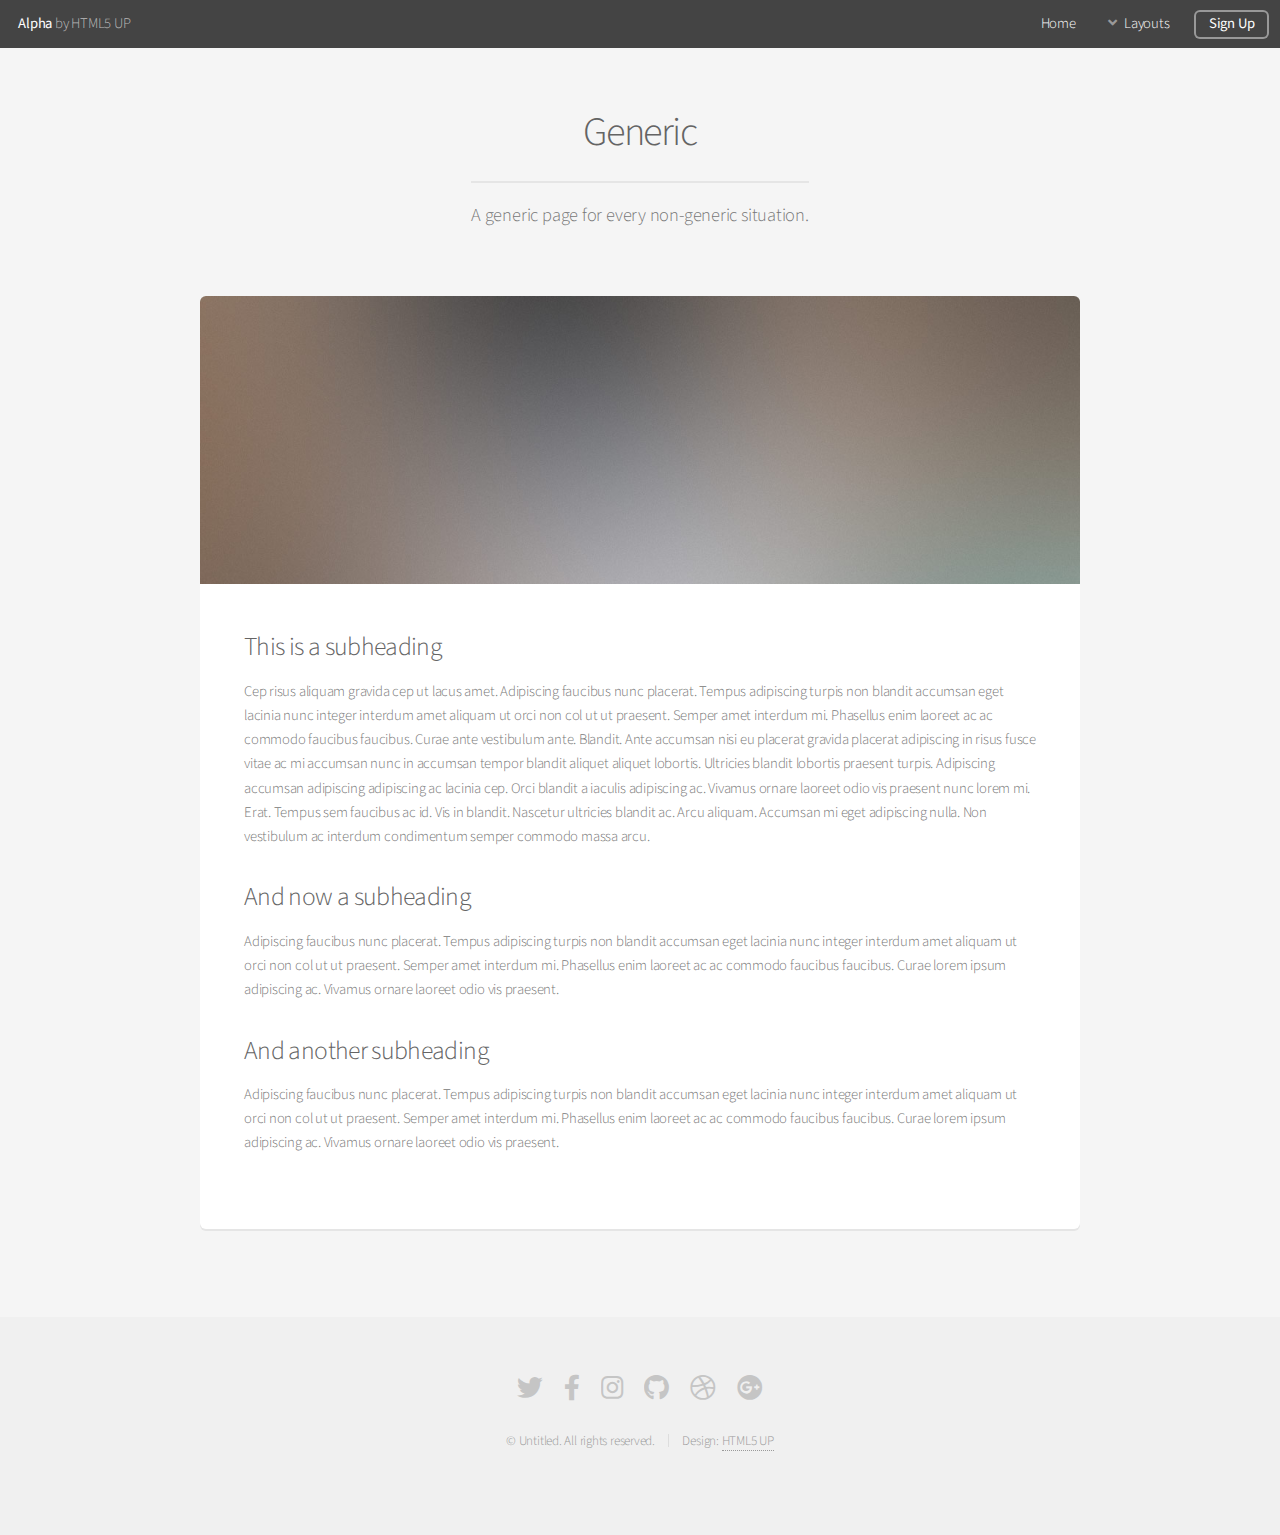
<file: generic.html>
<!DOCTYPE HTML>
<!--
	Alpha by HTML5 UP
	html5up.net | @ajlkn
	Free for personal and commercial use under the CCA 3.0 license (html5up.net/license)
-->
<html>
	<head>
		<title>Generic - Alpha by HTML5 UP</title>
		<meta charset="utf-8" />
		<meta name="viewport" content="width=device-width, initial-scale=1, user-scalable=no" />
		<link rel="stylesheet" href="assets/css/main.css" />
	</head>
	<body class="is-preload">
		<div id="page-wrapper">

			<!-- Header -->
				<header id="header">
					<h1><a href="index.html">Alpha</a> by HTML5 UP</h1>
					<nav id="nav">
						<ul>
							<li><a href="index.html">Home</a></li>
							<li>
								<a href="#" class="icon solid fa-angle-down">Layouts</a>
								<ul>
									<li><a href="generic.html">Generic</a></li>
									<li><a href="contact.html">Contact</a></li>
									<li><a href="elements.html">Elements</a></li>
									<li>
										<a href="#">Submenu</a>
										<ul>
											<li><a href="#">Option One</a></li>
											<li><a href="#">Option Two</a></li>
											<li><a href="#">Option Three</a></li>
											<li><a href="#">Option Four</a></li>
										</ul>
									</li>
								</ul>
							</li>
							<li><a href="#" class="button">Sign Up</a></li>
						</ul>
					</nav>
				</header>

			<!-- Main -->
				<section id="main" class="container">
					<header>
						<h2>Generic</h2>
						<p>A generic page for every non-generic situation.</p>
					</header>
					<div class="box">
						<span class="image featured"><img src="images/pic01.jpg" alt="" /></span>
						<h3>This is a subheading</h3>
						<p>Cep risus aliquam gravida cep ut lacus amet. Adipiscing faucibus nunc placerat. Tempus adipiscing turpis non blandit accumsan eget lacinia nunc integer interdum amet aliquam ut orci non col ut ut praesent. Semper amet interdum mi. Phasellus enim laoreet ac ac commodo faucibus faucibus. Curae ante vestibulum ante. Blandit. Ante accumsan nisi eu placerat gravida placerat adipiscing in risus fusce vitae ac mi accumsan nunc in accumsan tempor blandit aliquet aliquet lobortis. Ultricies blandit lobortis praesent turpis. Adipiscing accumsan adipiscing adipiscing ac lacinia cep. Orci blandit a iaculis adipiscing ac. Vivamus ornare laoreet odio vis praesent nunc lorem mi. Erat. Tempus sem faucibus ac id. Vis in blandit. Nascetur ultricies blandit ac. Arcu aliquam. Accumsan mi eget adipiscing nulla. Non vestibulum ac interdum condimentum semper commodo massa arcu.</p>
						<div class="row">
							<div class="row-6 row-12-mobilep">
								<h3>And now a subheading</h3>
								<p>Adipiscing faucibus nunc placerat. Tempus adipiscing turpis non blandit accumsan eget lacinia nunc integer interdum amet aliquam ut orci non col ut ut praesent. Semper amet interdum mi. Phasellus enim laoreet ac ac commodo faucibus faucibus. Curae lorem ipsum adipiscing ac. Vivamus ornare laoreet odio vis praesent.</p>
							</div>
							<div class="row-6 row-12-mobilep">
								<h3>And another subheading</h3>
								<p>Adipiscing faucibus nunc placerat. Tempus adipiscing turpis non blandit accumsan eget lacinia nunc integer interdum amet aliquam ut orci non col ut ut praesent. Semper amet interdum mi. Phasellus enim laoreet ac ac commodo faucibus faucibus. Curae lorem ipsum adipiscing ac. Vivamus ornare laoreet odio vis praesent.</p>
							</div>
						</div>
					</div>
				</section>

			<!-- Footer -->
				<footer id="footer">
					<ul class="icons">
						<li><a href="#" class="icon brands fa-twitter"><span class="label">Twitter</span></a></li>
						<li><a href="#" class="icon brands fa-facebook-f"><span class="label">Facebook</span></a></li>
						<li><a href="#" class="icon brands fa-instagram"><span class="label">Instagram</span></a></li>
						<li><a href="#" class="icon brands fa-github"><span class="label">Github</span></a></li>
						<li><a href="#" class="icon brands fa-dribbble"><span class="label">Dribbble</span></a></li>
						<li><a href="#" class="icon brands fa-google-plus"><span class="label">Google+</span></a></li>
					</ul>
					<ul class="copyright">
						<li>&copy; Untitled. All rights reserved.</li><li>Design: <a href="http://html5up.net">HTML5 UP</a></li>
					</ul>
				</footer>

		</div>

		<!-- Scripts -->
			<script src="assets/js/jquery.min.js"></script>
			<script src="assets/js/jquery.dropotron.min.js"></script>
			<script src="assets/js/jquery.scrollex.min.js"></script>
			<script src="assets/js/browser.min.js"></script>
			<script src="assets/js/breakpoints.min.js"></script>
			<script src="assets/js/util.js"></script>
			<script src="assets/js/main.js"></script>

	</body>
</html>
</file>
<file: assets/css/main.css>
@import url("fontawesome-all.min.css");
@import url("https://fonts.googleapis.com/css?family=Source+Sans+Pro:300,400,300italic,400italic");

/*
	Alpha by HTML5 UP
	html5up.net | @ajlkn
	Free for personal and commercial use under the CCA 3.0 license (html5up.net/license)
*/

/* Reset */

/* Based on meyerweb.com/eric/tools/css/reset (v2.0 | 20110126 | License: public domain) */

	html, body, div, span, applet, object,
	iframe, h1, h2, h3, h4, h5, h6, p, blockquote,
	pre, a, abbr, acronym, address, big, cite,
	code, del, dfn, em, img, ins, kbd, q, s, samp,
	small, strike, strong, sub, sup, tt, var, b,
	u, i, center, dl, dt, dd, ol, ul, li, fieldset,
	form, label, legend, table, caption, tbody,
	tfoot, thead, tr, th, td, article, aside,
	canvas, details, embed, figure, figcaption,
	footer, header, hgroup, menu, nav, output, ruby,
	section, summary, time, mark, audio, video {
		margin: 0;
		padding: 0;
		border: 0;
		font-size: 100%;
		font: inherit;
		vertical-align: baseline;
	}

	article, aside, details, figcaption, figure,
	footer, header, hgroup, menu, nav, section {
		display: block;
	}

	body {
		line-height: 1;
	}

	ol, ul {
		list-style: none;
	}

	blockquote, q {
		quotes: none;
	}

		blockquote:before, blockquote:after, q:before, q:after {
			content: '';
			content: none;
		}

	table {
		border-collapse: collapse;
		border-spacing: 0;
	}

	body {
		-webkit-text-size-adjust: none;
	}

	mark {
		background-color: transparent;
		color: inherit;
	}

	input::-moz-focus-inner {
		border: 0;
		padding: 0;
	}

	input, select, textarea {
		-moz-appearance: none;
		-webkit-appearance: none;
		-ms-appearance: none;
		appearance: none;
	}

/* Basic */

	@-ms-viewport {
		width: device-width;
	}

	body {
		-ms-overflow-style: scrollbar;
	}

	@media screen and (max-width: 480px) {

		html, body {
			min-width: 320px;
		}

	}

	html {
		box-sizing: border-box;
	}

	*, *:before, *:after {
		box-sizing: inherit;
	}

	body {
		background: #f5f5f5;
	}

	body, input, select, textarea {
		color: #777;
		font-family: "Source Sans Pro", sans-serif;
		font-size: 16pt;
		font-weight: 300;
		line-height: 1.65em;
		letter-spacing: -0.015em;
	}

	a {
		-moz-transition: color 0.2s ease-in-out, border-bottom-color 0.2s ease-in-out;
		-webkit-transition: color 0.2s ease-in-out, border-bottom-color 0.2s ease-in-out;
		-ms-transition: color 0.2s ease-in-out, border-bottom-color 0.2s ease-in-out;
		transition: color 0.2s ease-in-out, border-bottom-color 0.2s ease-in-out;
		border-bottom: dotted 1px;
		color: #e89980;
		text-decoration: none;
	}

		a:hover {
			border-bottom-color: transparent;
		}

	strong, b {
		color: #646464;
		font-weight: 400;
	}

	em, i {
		font-style: italic;
	}

	p {
		margin: 0 0 2em 0;
	}

	h1, h2, h3, h4, h5, h6 {
		color: #646464;
		font-weight: 300;
		line-height: 1em;
		margin: 0 0 0.5em 0;
	}

		h1 a, h2 a, h3 a, h4 a, h5 a, h6 a {
			color: inherit;
			text-decoration: none;
		}

	h2 {
		font-size: 2.25em;
		line-height: 1.5em;
		letter-spacing: -0.035em;
	}

	h3 {
		font-size: 1.75em;
		line-height: 1.5em;
		letter-spacing: -0.025em;
	}

	h4 {
		font-size: 1.1em;
		line-height: 1.5em;
		letter-spacing: 0;
	}

	h5 {
		font-size: 0.9em;
		line-height: 1.5em;
		letter-spacing: 0;
	}

	h6 {
		font-size: 0.7em;
		line-height: 1.5em;
		letter-spacing: 0;
	}

	sub {
		font-size: 0.8em;
		position: relative;
		top: 0.5em;
	}

	sup {
		font-size: 0.8em;
		position: relative;
		top: -0.5em;
	}

	hr {
		border: 0;
		border-bottom: solid 2px #e5e5e5;
		margin: 2em 0;
	}

		hr.major {
			margin: 3em 0;
		}

	blockquote {
		border-left: solid 4px #e5e5e5;
		font-style: italic;
		margin: 0 0 2em 0;
		padding: 0.5em 0 0.5em 2em;
	}

	pre {
		-webkit-overflow-scrolling: touch;
		background: #f8f8f8;
		border-radius: 6px;
		border: solid 1px #e5e5e5;
		font-family: monospace;
		font-size: 0.9em;
		line-height: 1.75em;
		margin: 0 0 2em 0;
		overflow-x: auto;
		padding: 1em 1.5em;
	}

	code {
		background: #f8f8f8;
		border-radius: 6px;
		border: solid 1px #e5e5e5;
		font-family: monospace;
		font-size: 0.9em;
		margin: 0 0.25em;
		padding: 0.25em 0.65em;
	}

	.align-left {
		text-align: left;
	}

	.align-center {
		text-align: center;
	}

	.align-right {
		text-align: right;
	}

/* Row */

	.row {
		display: flex;
		flex-wrap: wrap;
		box-sizing: border-box;
		align-items: stretch;
	}

		.row > * {
			box-sizing: border-box;
		}

		.row.gtr-uniform > * > :last-child {
			margin-bottom: 0;
		}

		.row.aln-left {
			justify-content: flex-start;
		}

		.row.aln-center {
			justify-content: center;
		}

		.row.aln-right {
			justify-content: flex-end;
		}

		.row.aln-top {
			align-items: flex-start;
		}

		.row.aln-middle {
			align-items: center;
		}

		.row.aln-bottom {
			align-items: flex-end;
		}

		.row > .imp {
			order: -1;
		}

		.row > .col-1 {
			width: 8.33333%;
		}

		.row > .off-1 {
			margin-left: 8.33333%;
		}

		.row > .col-2 {
			width: 16.66667%;
		}

		.row > .off-2 {
			margin-left: 16.66667%;
		}

		.row > .col-3 {
			width: 25%;
		}

		.row > .off-3 {
			margin-left: 25%;
		}

		.row > .col-4 {
			width: 33.33333%;
		}

		.row > .off-4 {
			margin-left: 33.33333%;
		}

		.row > .col-5 {
			width: 41.66667%;
		}

		.row > .off-5 {
			margin-left: 41.66667%;
		}

		.row > .col-6 {
			width: 50%;
		}

		.row > .off-6 {
			margin-left: 50%;
		}

		.row > .col-7 {
			width: 58.33333%;
		}

		.row > .off-7 {
			margin-left: 58.33333%;
		}

		.row > .col-8 {
			width: 66.66667%;
		}

		.row > .off-8 {
			margin-left: 66.66667%;
		}

		.row > .col-9 {
			width: 75%;
		}

		.row > .off-9 {
			margin-left: 75%;
		}

		.row > .col-10 {
			width: 83.33333%;
		}

		.row > .off-10 {
			margin-left: 83.33333%;
		}

		.row > .col-11 {
			width: 91.66667%;
		}

		.row > .off-11 {
			margin-left: 91.66667%;
		}

		.row > .col-12 {
			width: 100%;
		}

		.row > .off-12 {
			margin-left: 100%;
		}

		.row.gtr-0 {
			margin-top: 0;
			margin-left: 0em;
		}

			.row.gtr-0 > * {
				padding: 0 0 0 0em;
			}

			.row.gtr-0.gtr-uniform {
				margin-top: 0em;
			}

				.row.gtr-0.gtr-uniform > * {
					padding-top: 0em;
				}

		.row.gtr-25 {
			margin-top: 0;
			margin-left: -0.5em;
		}

			.row.gtr-25 > * {
				padding: 0 0 0 0.5em;
			}

			.row.gtr-25.gtr-uniform {
				margin-top: -0.5em;
			}

				.row.gtr-25.gtr-uniform > * {
					padding-top: 0.5em;
				}

		.row.gtr-50 {
			margin-top: 0;
			margin-left: -1em;
		}

			.row.gtr-50 > * {
				padding: 0 0 0 1em;
			}

			.row.gtr-50.gtr-uniform {
				margin-top: -1em;
			}

				.row.gtr-50.gtr-uniform > * {
					padding-top: 1em;
				}

		.row {
			margin-top: 0;
			margin-left: -2em;
		}

			.row > * {
				padding: 0 0 0 2em;
			}

			.row.gtr-uniform {
				margin-top: -2em;
			}

				.row.gtr-uniform > * {
					padding-top: 2em;
				}

		.row.gtr-150 {
			margin-top: 0;
			margin-left: -3em;
		}

			.row.gtr-150 > * {
				padding: 0 0 0 3em;
			}

			.row.gtr-150.gtr-uniform {
				margin-top: -3em;
			}

				.row.gtr-150.gtr-uniform > * {
					padding-top: 3em;
				}

		.row.gtr-200 {
			margin-top: 0;
			margin-left: -4em;
		}

			.row.gtr-200 > * {
				padding: 0 0 0 4em;
			}

			.row.gtr-200.gtr-uniform {
				margin-top: -4em;
			}

				.row.gtr-200.gtr-uniform > * {
					padding-top: 4em;
				}

		@media screen and (max-width: 1680px) {

			.row {
				display: flex;
				flex-wrap: wrap;
				box-sizing: border-box;
				align-items: stretch;
			}

				.row > * {
					box-sizing: border-box;
				}

				.row.gtr-uniform > * > :last-child {
					margin-bottom: 0;
				}

				.row.aln-left {
					justify-content: flex-start;
				}

				.row.aln-center {
					justify-content: center;
				}

				.row.aln-right {
					justify-content: flex-end;
				}

				.row.aln-top {
					align-items: flex-start;
				}

				.row.aln-middle {
					align-items: center;
				}

				.row.aln-bottom {
					align-items: flex-end;
				}

				.row > .imp-wide {
					order: -1;
				}

				.row > .col-1-wide {
					width: 8.33333%;
				}

				.row > .off-1-wide {
					margin-left: 8.33333%;
				}

				.row > .col-2-wide {
					width: 16.66667%;
				}

				.row > .off-2-wide {
					margin-left: 16.66667%;
				}

				.row > .col-3-wide {
					width: 25%;
				}

				.row > .off-3-wide {
					margin-left: 25%;
				}

				.row > .col-4-wide {
					width: 33.33333%;
				}

				.row > .off-4-wide {
					margin-left: 33.33333%;
				}

				.row > .col-5-wide {
					width: 41.66667%;
				}

				.row > .off-5-wide {
					margin-left: 41.66667%;
				}

				.row > .col-6-wide {
					width: 50%;
				}

				.row > .off-6-wide {
					margin-left: 50%;
				}

				.row > .col-7-wide {
					width: 58.33333%;
				}

				.row > .off-7-wide {
					margin-left: 58.33333%;
				}

				.row > .col-8-wide {
					width: 66.66667%;
				}

				.row > .off-8-wide {
					margin-left: 66.66667%;
				}

				.row > .col-9-wide {
					width: 75%;
				}

				.row > .off-9-wide {
					margin-left: 75%;
				}

				.row > .col-10-wide {
					width: 83.33333%;
				}

				.row > .off-10-wide {
					margin-left: 83.33333%;
				}

				.row > .col-11-wide {
					width: 91.66667%;
				}

				.row > .off-11-wide {
					margin-left: 91.66667%;
				}

				.row > .col-12-wide {
					width: 100%;
				}

				.row > .off-12-wide {
					margin-left: 100%;
				}

				.row.gtr-0 {
					margin-top: 0;
					margin-left: 0em;
				}

					.row.gtr-0 > * {
						padding: 0 0 0 0em;
					}

					.row.gtr-0.gtr-uniform {
						margin-top: 0em;
					}

						.row.gtr-0.gtr-uniform > * {
							padding-top: 0em;
						}

				.row.gtr-25 {
					margin-top: 0;
					margin-left: -0.5em;
				}

					.row.gtr-25 > * {
						padding: 0 0 0 0.5em;
					}

					.row.gtr-25.gtr-uniform {
						margin-top: -0.5em;
					}

						.row.gtr-25.gtr-uniform > * {
							padding-top: 0.5em;
						}

				.row.gtr-50 {
					margin-top: 0;
					margin-left: -1em;
				}

					.row.gtr-50 > * {
						padding: 0 0 0 1em;
					}

					.row.gtr-50.gtr-uniform {
						margin-top: -1em;
					}

						.row.gtr-50.gtr-uniform > * {
							padding-top: 1em;
						}

				.row {
					margin-top: 0;
					margin-left: -2em;
				}

					.row > * {
						padding: 0 0 0 2em;
					}

					.row.gtr-uniform {
						margin-top: -2em;
					}

						.row.gtr-uniform > * {
							padding-top: 2em;
						}

				.row.gtr-150 {
					margin-top: 0;
					margin-left: -3em;
				}

					.row.gtr-150 > * {
						padding: 0 0 0 3em;
					}

					.row.gtr-150.gtr-uniform {
						margin-top: -3em;
					}

						.row.gtr-150.gtr-uniform > * {
							padding-top: 3em;
						}

				.row.gtr-200 {
					margin-top: 0;
					margin-left: -4em;
				}

					.row.gtr-200 > * {
						padding: 0 0 0 4em;
					}

					.row.gtr-200.gtr-uniform {
						margin-top: -4em;
					}

						.row.gtr-200.gtr-uniform > * {
							padding-top: 4em;
						}

		}

		@media screen and (max-width: 1280px) {

			.row {
				display: flex;
				flex-wrap: wrap;
				box-sizing: border-box;
				align-items: stretch;
			}

				.row > * {
					box-sizing: border-box;
				}

				.row.gtr-uniform > * > :last-child {
					margin-bottom: 0;
				}

				.row.aln-left {
					justify-content: flex-start;
				}

				.row.aln-center {
					justify-content: center;
				}

				.row.aln-right {
					justify-content: flex-end;
				}

				.row.aln-top {
					align-items: flex-start;
				}

				.row.aln-middle {
					align-items: center;
				}

				.row.aln-bottom {
					align-items: flex-end;
				}

				.row > .imp-normal {
					order: -1;
				}

				.row > .col-1-normal {
					width: 8.33333%;
				}

				.row > .off-1-normal {
					margin-left: 8.33333%;
				}

				.row > .col-2-normal {
					width: 16.66667%;
				}

				.row > .off-2-normal {
					margin-left: 16.66667%;
				}

				.row > .col-3-normal {
					width: 25%;
				}

				.row > .off-3-normal {
					margin-left: 25%;
				}

				.row > .col-4-normal {
					width: 33.33333%;
				}

				.row > .off-4-normal {
					margin-left: 33.33333%;
				}

				.row > .col-5-normal {
					width: 41.66667%;
				}

				.row > .off-5-normal {
					margin-left: 41.66667%;
				}

				.row > .col-6-normal {
					width: 50%;
				}

				.row > .off-6-normal {
					margin-left: 50%;
				}

				.row > .col-7-normal {
					width: 58.33333%;
				}

				.row > .off-7-normal {
					margin-left: 58.33333%;
				}

				.row > .col-8-normal {
					width: 66.66667%;
				}

				.row > .off-8-normal {
					margin-left: 66.66667%;
				}

				.row > .col-9-normal {
					width: 75%;
				}

				.row > .off-9-normal {
					margin-left: 75%;
				}

				.row > .col-10-normal {
					width: 83.33333%;
				}

				.row > .off-10-normal {
					margin-left: 83.33333%;
				}

				.row > .col-11-normal {
					width: 91.66667%;
				}

				.row > .off-11-normal {
					margin-left: 91.66667%;
				}

				.row > .col-12-normal {
					width: 100%;
				}

				.row > .off-12-normal {
					margin-left: 100%;
				}

				.row.gtr-0 {
					margin-top: 0;
					margin-left: 0em;
				}

					.row.gtr-0 > * {
						padding: 0 0 0 0em;
					}

					.row.gtr-0.gtr-uniform {
						margin-top: 0em;
					}

						.row.gtr-0.gtr-uniform > * {
							padding-top: 0em;
						}

				.row.gtr-25 {
					margin-top: 0;
					margin-left: -0.5em;
				}

					.row.gtr-25 > * {
						padding: 0 0 0 0.5em;
					}

					.row.gtr-25.gtr-uniform {
						margin-top: -0.5em;
					}

						.row.gtr-25.gtr-uniform > * {
							padding-top: 0.5em;
						}

				.row.gtr-50 {
					margin-top: 0;
					margin-left: -1em;
				}

					.row.gtr-50 > * {
						padding: 0 0 0 1em;
					}

					.row.gtr-50.gtr-uniform {
						margin-top: -1em;
					}

						.row.gtr-50.gtr-uniform > * {
							padding-top: 1em;
						}

				.row {
					margin-top: 0;
					margin-left: -2em;
				}

					.row > * {
						padding: 0 0 0 2em;
					}

					.row.gtr-uniform {
						margin-top: -2em;
					}

						.row.gtr-uniform > * {
							padding-top: 2em;
						}

				.row.gtr-150 {
					margin-top: 0;
					margin-left: -3em;
				}

					.row.gtr-150 > * {
						padding: 0 0 0 3em;
					}

					.row.gtr-150.gtr-uniform {
						margin-top: -3em;
					}

						.row.gtr-150.gtr-uniform > * {
							padding-top: 3em;
						}

				.row.gtr-200 {
					margin-top: 0;
					margin-left: -4em;
				}

					.row.gtr-200 > * {
						padding: 0 0 0 4em;
					}

					.row.gtr-200.gtr-uniform {
						margin-top: -4em;
					}

						.row.gtr-200.gtr-uniform > * {
							padding-top: 4em;
						}

		}

		@media screen and (max-width: 980px) {

			.row {
				display: flex;
				flex-wrap: wrap;
				box-sizing: border-box;
				align-items: stretch;
			}

				.row > * {
					box-sizing: border-box;
				}

				.row.gtr-uniform > * > :last-child {
					margin-bottom: 0;
				}

				.row.aln-left {
					justify-content: flex-start;
				}

				.row.aln-center {
					justify-content: center;
				}

				.row.aln-right {
					justify-content: flex-end;
				}

				.row.aln-top {
					align-items: flex-start;
				}

				.row.aln-middle {
					align-items: center;
				}

				.row.aln-bottom {
					align-items: flex-end;
				}

				.row > .imp-narrow {
					order: -1;
				}

				.row > .col-1-narrow {
					width: 8.33333%;
				}

				.row > .off-1-narrow {
					margin-left: 8.33333%;
				}

				.row > .col-2-narrow {
					width: 16.66667%;
				}

				.row > .off-2-narrow {
					margin-left: 16.66667%;
				}

				.row > .col-3-narrow {
					width: 25%;
				}

				.row > .off-3-narrow {
					margin-left: 25%;
				}

				.row > .col-4-narrow {
					width: 33.33333%;
				}

				.row > .off-4-narrow {
					margin-left: 33.33333%;
				}

				.row > .col-5-narrow {
					width: 41.66667%;
				}

				.row > .off-5-narrow {
					margin-left: 41.66667%;
				}

				.row > .col-6-narrow {
					width: 50%;
				}

				.row > .off-6-narrow {
					margin-left: 50%;
				}

				.row > .col-7-narrow {
					width: 58.33333%;
				}

				.row > .off-7-narrow {
					margin-left: 58.33333%;
				}

				.row > .col-8-narrow {
					width: 66.66667%;
				}

				.row > .off-8-narrow {
					margin-left: 66.66667%;
				}

				.row > .col-9-narrow {
					width: 75%;
				}

				.row > .off-9-narrow {
					margin-left: 75%;
				}

				.row > .col-10-narrow {
					width: 83.33333%;
				}

				.row > .off-10-narrow {
					margin-left: 83.33333%;
				}

				.row > .col-11-narrow {
					width: 91.66667%;
				}

				.row > .off-11-narrow {
					margin-left: 91.66667%;
				}

				.row > .col-12-narrow {
					width: 100%;
				}

				.row > .off-12-narrow {
					margin-left: 100%;
				}

				.row.gtr-0 {
					margin-top: 0;
					margin-left: 0em;
				}

					.row.gtr-0 > * {
						padding: 0 0 0 0em;
					}

					.row.gtr-0.gtr-uniform {
						margin-top: 0em;
					}

						.row.gtr-0.gtr-uniform > * {
							padding-top: 0em;
						}

				.row.gtr-25 {
					margin-top: 0;
					margin-left: -0.5em;
				}

					.row.gtr-25 > * {
						padding: 0 0 0 0.5em;
					}

					.row.gtr-25.gtr-uniform {
						margin-top: -0.5em;
					}

						.row.gtr-25.gtr-uniform > * {
							padding-top: 0.5em;
						}

				.row.gtr-50 {
					margin-top: 0;
					margin-left: -1em;
				}

					.row.gtr-50 > * {
						padding: 0 0 0 1em;
					}

					.row.gtr-50.gtr-uniform {
						margin-top: -1em;
					}

						.row.gtr-50.gtr-uniform > * {
							padding-top: 1em;
						}

				.row {
					margin-top: 0;
					margin-left: -2em;
				}

					.row > * {
						padding: 0 0 0 2em;
					}

					.row.gtr-uniform {
						margin-top: -2em;
					}

						.row.gtr-uniform > * {
							padding-top: 2em;
						}

				.row.gtr-150 {
					margin-top: 0;
					margin-left: -3em;
				}

					.row.gtr-150 > * {
						padding: 0 0 0 3em;
					}

					.row.gtr-150.gtr-uniform {
						margin-top: -3em;
					}

						.row.gtr-150.gtr-uniform > * {
							padding-top: 3em;
						}

				.row.gtr-200 {
					margin-top: 0;
					margin-left: -4em;
				}

					.row.gtr-200 > * {
						padding: 0 0 0 4em;
					}

					.row.gtr-200.gtr-uniform {
						margin-top: -4em;
					}

						.row.gtr-200.gtr-uniform > * {
							padding-top: 4em;
						}

		}

		@media screen and (max-width: 840px) {

			.row {
				display: flex;
				flex-wrap: wrap;
				box-sizing: border-box;
				align-items: stretch;
			}

				.row > * {
					box-sizing: border-box;
				}

				.row.gtr-uniform > * > :last-child {
					margin-bottom: 0;
				}

				.row.aln-left {
					justify-content: flex-start;
				}

				.row.aln-center {
					justify-content: center;
				}

				.row.aln-right {
					justify-content: flex-end;
				}

				.row.aln-top {
					align-items: flex-start;
				}

				.row.aln-middle {
					align-items: center;
				}

				.row.aln-bottom {
					align-items: flex-end;
				}

				.row > .imp-narrower {
					order: -1;
				}

				.row > .col-1-narrower {
					width: 8.33333%;
				}

				.row > .off-1-narrower {
					margin-left: 8.33333%;
				}

				.row > .col-2-narrower {
					width: 16.66667%;
				}

				.row > .off-2-narrower {
					margin-left: 16.66667%;
				}

				.row > .col-3-narrower {
					width: 25%;
				}

				.row > .off-3-narrower {
					margin-left: 25%;
				}

				.row > .col-4-narrower {
					width: 33.33333%;
				}

				.row > .off-4-narrower {
					margin-left: 33.33333%;
				}

				.row > .col-5-narrower {
					width: 41.66667%;
				}

				.row > .off-5-narrower {
					margin-left: 41.66667%;
				}

				.row > .col-6-narrower {
					width: 50%;
				}

				.row > .off-6-narrower {
					margin-left: 50%;
				}

				.row > .col-7-narrower {
					width: 58.33333%;
				}

				.row > .off-7-narrower {
					margin-left: 58.33333%;
				}

				.row > .col-8-narrower {
					width: 66.66667%;
				}

				.row > .off-8-narrower {
					margin-left: 66.66667%;
				}

				.row > .col-9-narrower {
					width: 75%;
				}

				.row > .off-9-narrower {
					margin-left: 75%;
				}

				.row > .col-10-narrower {
					width: 83.33333%;
				}

				.row > .off-10-narrower {
					margin-left: 83.33333%;
				}

				.row > .col-11-narrower {
					width: 91.66667%;
				}

				.row > .off-11-narrower {
					margin-left: 91.66667%;
				}

				.row > .col-12-narrower {
					width: 100%;
				}

				.row > .off-12-narrower {
					margin-left: 100%;
				}

				.row.gtr-0 {
					margin-top: 0;
					margin-left: 0em;
				}

					.row.gtr-0 > * {
						padding: 0 0 0 0em;
					}

					.row.gtr-0.gtr-uniform {
						margin-top: 0em;
					}

						.row.gtr-0.gtr-uniform > * {
							padding-top: 0em;
						}

				.row.gtr-25 {
					margin-top: 0;
					margin-left: -0.5em;
				}

					.row.gtr-25 > * {
						padding: 0 0 0 0.5em;
					}

					.row.gtr-25.gtr-uniform {
						margin-top: -0.5em;
					}

						.row.gtr-25.gtr-uniform > * {
							padding-top: 0.5em;
						}

				.row.gtr-50 {
					margin-top: 0;
					margin-left: -1em;
				}

					.row.gtr-50 > * {
						padding: 0 0 0 1em;
					}

					.row.gtr-50.gtr-uniform {
						margin-top: -1em;
					}

						.row.gtr-50.gtr-uniform > * {
							padding-top: 1em;
						}

				.row {
					margin-top: 0;
					margin-left: -2em;
				}

					.row > * {
						padding: 0 0 0 2em;
					}

					.row.gtr-uniform {
						margin-top: -2em;
					}

						.row.gtr-uniform > * {
							padding-top: 2em;
						}

				.row.gtr-150 {
					margin-top: 0;
					margin-left: -3em;
				}

					.row.gtr-150 > * {
						padding: 0 0 0 3em;
					}

					.row.gtr-150.gtr-uniform {
						margin-top: -3em;
					}

						.row.gtr-150.gtr-uniform > * {
							padding-top: 3em;
						}

				.row.gtr-200 {
					margin-top: 0;
					margin-left: -4em;
				}

					.row.gtr-200 > * {
						padding: 0 0 0 4em;
					}

					.row.gtr-200.gtr-uniform {
						margin-top: -4em;
					}

						.row.gtr-200.gtr-uniform > * {
							padding-top: 4em;
						}

		}

		@media screen and (max-width: 736px) {

			.row {
				display: flex;
				flex-wrap: wrap;
				box-sizing: border-box;
				align-items: stretch;
			}

				.row > * {
					box-sizing: border-box;
				}

				.row.gtr-uniform > * > :last-child {
					margin-bottom: 0;
				}

				.row.aln-left {
					justify-content: flex-start;
				}

				.row.aln-center {
					justify-content: center;
				}

				.row.aln-right {
					justify-content: flex-end;
				}

				.row.aln-top {
					align-items: flex-start;
				}

				.row.aln-middle {
					align-items: center;
				}

				.row.aln-bottom {
					align-items: flex-end;
				}

				.row > .imp-mobile {
					order: -1;
				}

				.row > .col-1-mobile {
					width: 8.33333%;
				}

				.row > .off-1-mobile {
					margin-left: 8.33333%;
				}

				.row > .col-2-mobile {
					width: 16.66667%;
				}

				.row > .off-2-mobile {
					margin-left: 16.66667%;
				}

				.row > .col-3-mobile {
					width: 25%;
				}

				.row > .off-3-mobile {
					margin-left: 25%;
				}

				.row > .col-4-mobile {
					width: 33.33333%;
				}

				.row > .off-4-mobile {
					margin-left: 33.33333%;
				}

				.row > .col-5-mobile {
					width: 41.66667%;
				}

				.row > .off-5-mobile {
					margin-left: 41.66667%;
				}

				.row > .col-6-mobile {
					width: 50%;
				}

				.row > .off-6-mobile {
					margin-left: 50%;
				}

				.row > .col-7-mobile {
					width: 58.33333%;
				}

				.row > .off-7-mobile {
					margin-left: 58.33333%;
				}

				.row > .col-8-mobile {
					width: 66.66667%;
				}

				.row > .off-8-mobile {
					margin-left: 66.66667%;
				}

				.row > .col-9-mobile {
					width: 75%;
				}

				.row > .off-9-mobile {
					margin-left: 75%;
				}

				.row > .col-10-mobile {
					width: 83.33333%;
				}

				.row > .off-10-mobile {
					margin-left: 83.33333%;
				}

				.row > .col-11-mobile {
					width: 91.66667%;
				}

				.row > .off-11-mobile {
					margin-left: 91.66667%;
				}

				.row > .col-12-mobile {
					width: 100%;
				}

				.row > .off-12-mobile {
					margin-left: 100%;
				}

				.row.gtr-0 {
					margin-top: 0;
					margin-left: 0em;
				}

					.row.gtr-0 > * {
						padding: 0 0 0 0em;
					}

					.row.gtr-0.gtr-uniform {
						margin-top: 0em;
					}

						.row.gtr-0.gtr-uniform > * {
							padding-top: 0em;
						}

				.row.gtr-25 {
					margin-top: 0;
					margin-left: -0.5em;
				}

					.row.gtr-25 > * {
						padding: 0 0 0 0.5em;
					}

					.row.gtr-25.gtr-uniform {
						margin-top: -0.5em;
					}

						.row.gtr-25.gtr-uniform > * {
							padding-top: 0.5em;
						}

				.row.gtr-50 {
					margin-top: 0;
					margin-left: -1em;
				}

					.row.gtr-50 > * {
						padding: 0 0 0 1em;
					}

					.row.gtr-50.gtr-uniform {
						margin-top: -1em;
					}

						.row.gtr-50.gtr-uniform > * {
							padding-top: 1em;
						}

				.row {
					margin-top: 0;
					margin-left: -2em;
				}

					.row > * {
						padding: 0 0 0 2em;
					}

					.row.gtr-uniform {
						margin-top: -2em;
					}

						.row.gtr-uniform > * {
							padding-top: 2em;
						}

				.row.gtr-150 {
					margin-top: 0;
					margin-left: -3em;
				}

					.row.gtr-150 > * {
						padding: 0 0 0 3em;
					}

					.row.gtr-150.gtr-uniform {
						margin-top: -3em;
					}

						.row.gtr-150.gtr-uniform > * {
							padding-top: 3em;
						}

				.row.gtr-200 {
					margin-top: 0;
					margin-left: -4em;
				}

					.row.gtr-200 > * {
						padding: 0 0 0 4em;
					}

					.row.gtr-200.gtr-uniform {
						margin-top: -4em;
					}

						.row.gtr-200.gtr-uniform > * {
							padding-top: 4em;
						}

		}

		@media screen and (max-width: 480px) {

			.row {
				display: flex;
				flex-wrap: wrap;
				box-sizing: border-box;
				align-items: stretch;
			}

				.row > * {
					box-sizing: border-box;
				}

				.row.gtr-uniform > * > :last-child {
					margin-bottom: 0;
				}

				.row.aln-left {
					justify-content: flex-start;
				}

				.row.aln-center {
					justify-content: center;
				}

				.row.aln-right {
					justify-content: flex-end;
				}

				.row.aln-top {
					align-items: flex-start;
				}

				.row.aln-middle {
					align-items: center;
				}

				.row.aln-bottom {
					align-items: flex-end;
				}

				.row > .imp-mobilep {
					order: -1;
				}

				.row > .col-1-mobilep {
					width: 8.33333%;
				}

				.row > .off-1-mobilep {
					margin-left: 8.33333%;
				}

				.row > .col-2-mobilep {
					width: 16.66667%;
				}

				.row > .off-2-mobilep {
					margin-left: 16.66667%;
				}

				.row > .col-3-mobilep {
					width: 25%;
				}

				.row > .off-3-mobilep {
					margin-left: 25%;
				}

				.row > .col-4-mobilep {
					width: 33.33333%;
				}

				.row > .off-4-mobilep {
					margin-left: 33.33333%;
				}

				.row > .col-5-mobilep {
					width: 41.66667%;
				}

				.row > .off-5-mobilep {
					margin-left: 41.66667%;
				}

				.row > .col-6-mobilep {
					width: 50%;
				}

				.row > .off-6-mobilep {
					margin-left: 50%;
				}

				.row > .col-7-mobilep {
					width: 58.33333%;
				}

				.row > .off-7-mobilep {
					margin-left: 58.33333%;
				}

				.row > .col-8-mobilep {
					width: 66.66667%;
				}

				.row > .off-8-mobilep {
					margin-left: 66.66667%;
				}

				.row > .col-9-mobilep {
					width: 75%;
				}

				.row > .off-9-mobilep {
					margin-left: 75%;
				}

				.row > .col-10-mobilep {
					width: 83.33333%;
				}

				.row > .off-10-mobilep {
					margin-left: 83.33333%;
				}

				.row > .col-11-mobilep {
					width: 91.66667%;
				}

				.row > .off-11-mobilep {
					margin-left: 91.66667%;
				}

				.row > .col-12-mobilep {
					width: 100%;
				}

				.row > .off-12-mobilep {
					margin-left: 100%;
				}

				.row.gtr-0 {
					margin-top: 0;
					margin-left: 0em;
				}

					.row.gtr-0 > * {
						padding: 0 0 0 0em;
					}

					.row.gtr-0.gtr-uniform {
						margin-top: 0em;
					}

						.row.gtr-0.gtr-uniform > * {
							padding-top: 0em;
						}

				.row.gtr-25 {
					margin-top: 0;
					margin-left: -0.5em;
				}

					.row.gtr-25 > * {
						padding: 0 0 0 0.5em;
					}

					.row.gtr-25.gtr-uniform {
						margin-top: -0.5em;
					}

						.row.gtr-25.gtr-uniform > * {
							padding-top: 0.5em;
						}

				.row.gtr-50 {
					margin-top: 0;
					margin-left: -1em;
				}

					.row.gtr-50 > * {
						padding: 0 0 0 1em;
					}

					.row.gtr-50.gtr-uniform {
						margin-top: -1em;
					}

						.row.gtr-50.gtr-uniform > * {
							padding-top: 1em;
						}

				.row {
					margin-top: 0;
					margin-left: -2em;
				}

					.row > * {
						padding: 0 0 0 2em;
					}

					.row.gtr-uniform {
						margin-top: -2em;
					}

						.row.gtr-uniform > * {
							padding-top: 2em;
						}

				.row.gtr-150 {
					margin-top: 0;
					margin-left: -3em;
				}

					.row.gtr-150 > * {
						padding: 0 0 0 3em;
					}

					.row.gtr-150.gtr-uniform {
						margin-top: -3em;
					}

						.row.gtr-150.gtr-uniform > * {
							padding-top: 3em;
						}

				.row.gtr-200 {
					margin-top: 0;
					margin-left: -4em;
				}

					.row.gtr-200 > * {
						padding: 0 0 0 4em;
					}

					.row.gtr-200.gtr-uniform {
						margin-top: -4em;
					}

						.row.gtr-200.gtr-uniform > * {
							padding-top: 4em;
						}

		}

/* Container */

	.container {
		margin: 0 auto;
		max-width: calc(100% - 5em);
		width: 60em;
	}

		.container.xsmall {
			width: 15em;
		}

		.container.small {
			width: 30em;
		}

		.container.medium {
			width: 45em;
		}

		.container.large {
			width: 75em;
		}

		.container.xlarge {
			width: 90em;
		}

		.container.max {
			width: 100%;
		}

		@media screen and (max-width: 840px) {

			.container {
				width: 100% !important;
			}

		}

		@media screen and (max-width: 736px) {

			.container {
				max-width: 100%;
			}

		}

/* Section/Article */

	section.special, article.special {
		text-align: center;
	}

	header p {
		color: #999;
		position: relative;
		margin: 0 0 1.5em 0;
		font-style: italic;
	}

	header h2 + p {
		font-size: 1.25em;
		margin-top: -1em;
		line-height: 1.5em;
	}

	header h3 + p {
		font-size: 1.1em;
		margin-top: -0.85em;
		line-height: 1.5em;
	}

	header h4 + p,
	header h5 + p,
	header h6 + p {
		font-size: 0.8em;
		margin-top: -0.5em;
		line-height: 1.5em;
	}

	header.major {
		padding: 1em 0;
		text-align: center;
	}

		header.major h2 {
			margin: 0;
		}

		header.major p {
			display: inline-block;
			border-top: solid 2px #e5e5e5;
			color: #777;
			margin: 1.5em 0 0 0;
			padding: 1.5em 0 0 0;
			font-style: normal;
		}

/* Form */

	form {
		margin: 0 0 2em 0;
	}

	label {
		color: #646464;
		display: block;
		font-size: 0.9em;
		font-weight: 300;
		margin: 0 0 1em 0;
	}

	input[type="text"],
	input[type="password"],
	input[type="email"],
	select,
	textarea {
		-moz-appearance: none;
		-webkit-appearance: none;
		-ms-appearance: none;
		appearance: none;
		background-color: #f8f8f8;
		border-radius: 6px;
		border: solid 1px #e5e5e5;
		color: inherit;
		display: block;
		outline: 0;
		padding: 0 1em;
		text-decoration: none;
		width: 100%;
	}

		input[type="text"]:invalid,
		input[type="password"]:invalid,
		input[type="email"]:invalid,
		select:invalid,
		textarea:invalid {
			box-shadow: none;
		}

		input[type="text"]:focus,
		input[type="password"]:focus,
		input[type="email"]:focus,
		select:focus,
		textarea:focus {
			border-color: #e89980;
			box-shadow: 0 0 0 2px #e89980;
		}

	select {
		background-image: url("data:image/svg+xml;charset=utf8,%3Csvg xmlns='http://www.w3.org/2000/svg' width='40' height='40' preserveAspectRatio='none' viewBox='0 0 40 40'%3E%3Cpath d='M9.4,12.3l10.4,10.4l10.4-10.4c0.2-0.2,0.5-0.4,0.9-0.4c0.3,0,0.6,0.1,0.9,0.4l3.3,3.3c0.2,0.2,0.4,0.5,0.4,0.9 c0,0.4-0.1,0.6-0.4,0.9L20.7,31.9c-0.2,0.2-0.5,0.4-0.9,0.4c-0.3,0-0.6-0.1-0.9-0.4L4.3,17.3c-0.2-0.2-0.4-0.5-0.4-0.9 c0-0.4,0.1-0.6,0.4-0.9l3.3-3.3c0.2-0.2,0.5-0.4,0.9-0.4S9.1,12.1,9.4,12.3z' fill='%23e5e5e5' /%3E%3C/svg%3E");
		background-size: 1.25em;
		background-repeat: no-repeat;
		background-position: calc(100% - 1em) center;
		height: 3em;
		padding-right: 3em;
		text-overflow: ellipsis;
	}

		select option {
			color: #777;
			background-color: #f5f5f5;
		}

		select:focus::-ms-value {
			background-color: transparent;
		}

		select::-ms-expand {
			display: none;
		}

	input[type="text"],
	input[type="password"],
	input[type="email"],
	select {
		height: 3em;
	}

	textarea {
		padding: 0.75em 1em;
	}

	input[type="checkbox"],
	input[type="radio"] {
		-moz-appearance: none;
		-webkit-appearance: none;
		-ms-appearance: none;
		appearance: none;
		display: block;
		float: left;
		margin-right: -2em;
		opacity: 0;
		width: 1em;
		z-index: -1;
	}

		input[type="checkbox"] + label,
		input[type="radio"] + label {
			text-decoration: none;
			color: #777;
			cursor: pointer;
			display: inline-block;
			font-size: 1em;
			font-weight: 300;
			padding-left: 2.55em;
			padding-right: 0.75em;
			position: relative;
		}

			input[type="checkbox"] + label:before,
			input[type="radio"] + label:before {
				-moz-osx-font-smoothing: grayscale;
				-webkit-font-smoothing: antialiased;
				display: inline-block;
				font-style: normal;
				font-variant: normal;
				text-rendering: auto;
				line-height: 1;
				text-transform: none !important;
				font-family: 'Font Awesome 5 Free';
				font-weight: 900;
			}

			input[type="checkbox"] + label:before,
			input[type="radio"] + label:before {
				background: #f8f8f8;
				border-radius: 6px;
				border: solid 1px #e5e5e5;
				content: '';
				display: inline-block;
				font-size: 0.8em;
				height: 2.25em;
				left: 0;
				line-height: 2.25em;
				position: absolute;
				text-align: center;
				top: 0;
				width: 2.25em;
			}

		input[type="checkbox"]:checked + label:before,
		input[type="radio"]:checked + label:before {
			background: #666;
			border-color: #666;
			color: #ffffff;
			content: '\f00c';
		}

		input[type="checkbox"]:focus + label:before,
		input[type="radio"]:focus + label:before {
			border-color: #e89980;
			box-shadow: 0 0 0 1px #e89980;
		}

	input[type="checkbox"] + label:before {
		border-radius: 6px;
	}

	input[type="radio"] + label:before {
		border-radius: 100%;
	}

	::-webkit-input-placeholder {
		color: #999 !important;
		opacity: 1.0;
	}

	:-moz-placeholder {
		color: #999 !important;
		opacity: 1.0;
	}

	::-moz-placeholder {
		color: #999 !important;
		opacity: 1.0;
	}

	:-ms-input-placeholder {
		color: #999 !important;
		opacity: 1.0;
	}

/* Box */

	.box {
		background: #fff;
		border-radius: 6px;
		box-shadow: 0 2px 0 0 #e5e5e5;
		margin: 0 0 2em 0;
		padding: 3em;
	}

		.box > :last-child {
			margin-bottom: 0;
		}

		.box.alt {
			background: none !important;
			border-radius: 0 !important;
			box-shadow: none !important;
			margin: 0 0 2em 0;
			padding: 0 !important;
		}

		.box.features .features-row {
			border-top: solid 2px #e5e5e5;
			position: relative;
		}

			.box.features .features-row:after {
				clear: both;
				content: '';
				display: block;
			}

			.box.features .features-row section {
				float: left;
				padding: 3em;
				width: 50%;
			}

				.box.features .features-row section :last-child {
					margin-bottom: 0;
				}

				.box.features .features-row section:nth-child(2n) {
					padding-right: 0;
				}

					.box.features .features-row section:nth-child(2n):before {
						background: #e5e5e5;
						content: '';
						display: block;
						height: 100%;
						margin-left: -3em;
						position: absolute;
						top: 0;
						width: 2px;
					}

				.box.features .features-row section:nth-child(2n-1) {
					padding-left: 0;
				}

			.box.features .features-row:first-child {
				border-top: 0;
			}

				.box.features .features-row:first-child section {
					padding-top: 0;
				}

			.box.features .features-row:last-child {
				padding-bottom: 0;
			}

				.box.features .features-row:last-child section {
					padding-bottom: 0;
				}

		.box.special {
			text-align: center;
		}

		.box .image.featured {
			border-radius: 0;
			display: block;
			margin: 3em 0 3em -3em;
			position: relative;
			width: calc(100% + 6em);
		}

			.box .image.featured img {
				border-radius: 0;
				display: block;
				width: 100%;
			}

			.box .image.featured:first-child {
				border-radius: 6px 6px 0 0;
				margin-bottom: 3em;
				margin-top: -3em;
			}

				.box .image.featured:first-child img {
					border-radius: 6px 6px 0 0;
				}

			.box .image.featured:last-child {
				border-radius: 0 0 6px 6px;
				margin-bottom: -3em;
				margin-top: 3em;
			}

				.box .image.featured:last-child img {
					border-radius: 0 0 6px 6px;
				}

/* Icon */

	.icon {
		text-decoration: none;
		border-bottom: none;
		position: relative;
	}

		.icon:before {
			-moz-osx-font-smoothing: grayscale;
			-webkit-font-smoothing: antialiased;
			display: inline-block;
			font-style: normal;
			font-variant: normal;
			text-rendering: auto;
			line-height: 1;
			text-transform: none !important;
			font-family: 'Font Awesome 5 Free';
			font-weight: 400;
		}

		.icon > .label {
			display: none;
		}

		.icon:before {
			line-height: inherit;
		}

		.icon.solid:before {
			font-weight: 900;
		}

		.icon.brands:before {
			font-family: 'Font Awesome 5 Brands';
		}

		.icon.major {
			background: #666;
			border-radius: 100%;
			color: #ffffff;
			cursor: default;
			display: inline-block;
			height: 5.5em;
			line-height: 5.5em;
			margin: 0 0 2em 0;
			width: 5.5em;
		}

			.icon.major:before {
				font-size: 2.5em;
			}

			.icon.major.accent1 {
				background: #666;
				color: #ffffff;
			}

			.icon.major.accent2 {
				background: #e89980;
				color: #ffffff;
			}

			.icon.major.accent3 {
				background: #7fcdb8;
				color: #ffffff;
			}

			.icon.major.accent4 {
				background: #90b0ba;
				color: #ffffff;
			}

			.icon.major.accent5 {
				background: #e5cb95;
				color: #ffffff;
			}

/* Image */

	.image {
		border-radius: 6px;
		border: 0;
		display: inline-block;
		position: relative;
	}

		.image img {
			border-radius: 6px;
			display: block;
		}

		.image.left {
			float: left;
			padding: 0 1.5em 1em 0;
			top: 0.25em;
		}

		.image.right {
			float: right;
			padding: 0 0 1em 1.5em;
			top: 0.25em;
		}

		.image.fit {
			display: block;
			margin: 0 0 2em 0;
			width: 100%;
		}

			.image.fit img {
				display: block;
				width: 100%;
			}

/* List */

	ol {
		list-style: decimal;
		margin: 0 0 2em 0;
		padding-left: 1.25em;
	}

		ol li {
			padding-left: 0.25em;
		}

	ul {
		list-style: disc;
		margin: 0 0 2em 0;
		padding-left: 1em;
	}

		ul li {
			padding-left: 0.5em;
		}

		ul.alt {
			list-style: none;
			padding-left: 0;
		}

			ul.alt li {
				border-top: solid 1px #e5e5e5;
				padding: 0.5em 0;
			}

				ul.alt li:first-child {
					border-top: 0;
					padding-top: 0;
				}

		ul.icons {
			cursor: default;
			list-style: none;
			padding-left: 0;
		}

			ul.icons li {
				display: inline-block;
				padding: 0 1.25em 0 0;
			}

				ul.icons li:last-child {
					padding-right: 0;
				}

				ul.icons li .icon {
					color: inherit;
				}

					ul.icons li .icon:before {
						font-size: 1.75em;
					}

	dl {
		margin: 0 0 2em 0;
	}

/* Actions */

	ul.actions {
		display: -moz-flex;
		display: -webkit-flex;
		display: -ms-flex;
		display: flex;
		cursor: default;
		list-style: none;
		margin-left: -1em;
		padding-left: 0;
	}

		ul.actions li {
			padding: 0 0 0 1em;
			vertical-align: middle;
		}

		ul.actions.special {
			-moz-justify-content: center;
			-webkit-justify-content: center;
			-ms-justify-content: center;
			justify-content: center;
			width: 100%;
			margin-left: 0;
		}

			ul.actions.special li:first-child {
				padding-left: 0;
			}

		ul.actions.stacked {
			-moz-flex-direction: column;
			-webkit-flex-direction: column;
			-ms-flex-direction: column;
			flex-direction: column;
			margin-left: 0;
		}

			ul.actions.stacked li {
				padding: 1.3em 0 0 0;
			}

				ul.actions.stacked li:first-child {
					padding-top: 0;
				}

		ul.actions.fit {
			width: calc(100% + 1em);
		}

			ul.actions.fit li {
				-moz-flex-grow: 1;
				-webkit-flex-grow: 1;
				-ms-flex-grow: 1;
				flex-grow: 1;
				-moz-flex-shrink: 1;
				-webkit-flex-shrink: 1;
				-ms-flex-shrink: 1;
				flex-shrink: 1;
				width: 100%;
			}

				ul.actions.fit li > * {
					width: 100%;
				}

			ul.actions.fit.stacked {
				width: 100%;
			}

		@media screen and (max-width: 480px) {

			ul.actions:not(.fixed) {
				-moz-flex-direction: column;
				-webkit-flex-direction: column;
				-ms-flex-direction: column;
				flex-direction: column;
				margin-left: 0;
				width: 100% !important;
			}

				ul.actions:not(.fixed) li {
					-moz-flex-grow: 1;
					-webkit-flex-grow: 1;
					-ms-flex-grow: 1;
					flex-grow: 1;
					-moz-flex-shrink: 1;
					-webkit-flex-shrink: 1;
					-ms-flex-shrink: 1;
					flex-shrink: 1;
					padding: 1em 0 0 0;
					text-align: center;
					width: 100%;
				}

					ul.actions:not(.fixed) li > * {
						width: 100%;
					}

					ul.actions:not(.fixed) li:first-child {
						padding-top: 0;
					}

					ul.actions:not(.fixed) li input[type="submit"],
					ul.actions:not(.fixed) li input[type="reset"],
					ul.actions:not(.fixed) li input[type="button"],
					ul.actions:not(.fixed) li button,
					ul.actions:not(.fixed) li .button {
						width: 100%;
					}

						ul.actions:not(.fixed) li input[type="submit"].icon:before,
						ul.actions:not(.fixed) li input[type="reset"].icon:before,
						ul.actions:not(.fixed) li input[type="button"].icon:before,
						ul.actions:not(.fixed) li button.icon:before,
						ul.actions:not(.fixed) li .button.icon:before {
							margin-left: -0.5em;
						}

		}

/* Table */

	.table-wrapper {
		-webkit-overflow-scrolling: touch;
		overflow-x: auto;
	}

	table {
		margin: 0 0 2em 0;
		width: 100%;
	}

		table tbody tr {
			border: solid 1px #e5e5e5;
			border-left: 0;
			border-right: 0;
		}

			table tbody tr:nth-child(2n + 1) {
				background-color: #f8f8f8;
			}

		table td {
			padding: 0.75em 0.75em;
		}

		table th {
			color: #646464;
			font-size: 0.9em;
			font-weight: 300;
			padding: 0 0.75em 0.75em 0.75em;
			text-align: left;
		}

		table thead {
			border-bottom: solid 2px #e5e5e5;
		}

		table tfoot {
			border-top: solid 2px #e5e5e5;
		}

		table.alt {
			border-collapse: separate;
		}

			table.alt tbody tr td {
				border: solid 1px #e5e5e5;
				border-left-width: 0;
				border-top-width: 0;
			}

				table.alt tbody tr td:first-child {
					border-left-width: 1px;
				}

			table.alt tbody tr:first-child td {
				border-top-width: 1px;
			}

			table.alt thead {
				border-bottom: 0;
			}

			table.alt tfoot {
				border-top: 0;
			}

/* Button */

	input[type="submit"],
	input[type="reset"],
	input[type="button"],
	.button {
		-moz-appearance: none;
		-webkit-appearance: none;
		-ms-appearance: none;
		appearance: none;
		-moz-transition: background-color 0.2s ease-in-out, color 0.2s ease-in-out;
		-webkit-transition: background-color 0.2s ease-in-out, color 0.2s ease-in-out;
		-ms-transition: background-color 0.2s ease-in-out, color 0.2s ease-in-out;
		transition: background-color 0.2s ease-in-out, color 0.2s ease-in-out;
		background-color: #666;
		border-radius: 6px;
		border: 0;
		color: #ffffff;
		cursor: pointer;
		display: inline-block;
		font-weight: 400;
		height: 3em;
		line-height: 3em;
		padding: 0 2em;
		text-align: center;
		text-decoration: none;
		white-space: nowrap;
	}

		input[type="submit"]:hover,
		input[type="reset"]:hover,
		input[type="button"]:hover,
		.button:hover {
			background-color: #737373;
		}

		input[type="submit"]:active,
		input[type="reset"]:active,
		input[type="button"]:active,
		.button:active {
			background-color: #595959;
		}

		input[type="submit"].icon,
		input[type="reset"].icon,
		input[type="button"].icon,
		.button.icon {
			padding-left: 1.35em;
		}

			input[type="submit"].icon:before,
			input[type="reset"].icon:before,
			input[type="button"].icon:before,
			.button.icon:before {
				margin-right: 0.5em;
			}

		input[type="submit"].fit,
		input[type="reset"].fit,
		input[type="button"].fit,
		.button.fit {
			width: 100%;
		}

		input[type="submit"].small,
		input[type="reset"].small,
		input[type="button"].small,
		.button.small {
			font-size: 0.8em;
			height: 2.7em;
			line-height: 2.7em;
		}

		input[type="submit"].large,
		input[type="reset"].large,
		input[type="button"].large,
		.button.large {
			font-size: 1.25em;
			height: 2.7em;
			line-height: 2.7em;
		}

		input[type="submit"].alt,
		input[type="reset"].alt,
		input[type="button"].alt,
		.button.alt {
			background-color: transparent;
			box-shadow: inset 0 0 0 2px #e5e5e5;
			color: #777;
		}

			input[type="submit"].alt:hover,
			input[type="reset"].alt:hover,
			input[type="button"].alt:hover,
			.button.alt:hover {
				background-color: #f8f8f8;
			}

			input[type="submit"].alt:active,
			input[type="reset"].alt:active,
			input[type="button"].alt:active,
			.button.alt:active {
				background-color: #f0f0f0;
			}

			input[type="submit"].alt.icon:before,
			input[type="reset"].alt.icon:before,
			input[type="button"].alt.icon:before,
			.button.alt.icon:before {
				color: #999;
			}

		input[type="submit"].primary,
		input[type="reset"].primary,
		input[type="button"].primary,
		.button.primary {
			background-color: #e89980;
			color: #ffffff !important;
		}

			input[type="submit"].primary:hover,
			input[type="reset"].primary:hover,
			input[type="button"].primary:hover,
			.button.primary:hover {
				background-color: #ecaa96;
			}

			input[type="submit"].primary:active,
			input[type="reset"].primary:active,
			input[type="button"].primary:active,
			.button.primary:active {
				background-color: #e4886a;
			}

		input[type="submit"].disabled, input[type="submit"]:disabled,
		input[type="reset"].disabled,
		input[type="reset"]:disabled,
		input[type="button"].disabled,
		input[type="button"]:disabled,
		.button.disabled,
		.button:disabled {
			background-color: #777 !important;
			box-shadow: inset 0 -0.15em 0 0 rgba(0, 0, 0, 0.15);
			color: #f5f5f5 !important;
			cursor: default;
			opacity: 0.25;
		}

/* Header */

	#page-wrapper {
		padding-top: 3em;
	}

	body.landing #page-wrapper {
		padding-top: 0;
	}

	@-moz-keyframes reveal-header {
		0% {
			top: -5em;
		}

		100% {
			top: 0;
		}
	}

	@-webkit-keyframes reveal-header {
		0% {
			top: -5em;
		}

		100% {
			top: 0;
		}
	}

	@-ms-keyframes reveal-header {
		0% {
			top: -5em;
		}

		100% {
			top: 0;
		}
	}

	@keyframes reveal-header {
		0% {
			top: -5em;
		}

		100% {
			top: 0;
		}
	}

	#header {
		background: #444;
		color: #bbb;
		cursor: default;
		height: 3.25em;
		left: 0;
		line-height: 3.25em;
		position: fixed;
		top: 0;
		width: 100%;
		z-index: 10000;
	}

		#header h1 {
			color: inherit;
			height: inherit;
			left: 1.25em;
			line-height: inherit;
			margin: 0;
			padding: 0;
			position: absolute;
			top: 0;
		}

			#header h1 a {
				color: #fff;
				font-weight: 400;
				border: 0;
			}

		#header nav {
			height: inherit;
			line-height: inherit;
			position: absolute;
			right: 0.75em;
			top: 0;
			vertical-align: middle;
		}

			#header nav > ul {
				list-style: none;
				margin: 0;
				padding-left: 0;
			}

				#header nav > ul > li {
					display: inline-block;
					padding-left: 0;
				}

					#header nav > ul > li > ul {
						display: none;
					}

					#header nav > ul > li a {
						display: inline-block;
						height: 2em;
						line-height: 1.95em;
						padding: 0 1em;
						border-radius: 6px;
					}

					#header nav > ul > li a:not(.button) {
						color: #fff;
						display: inline-block;
						text-decoration: none;
						border: 0;
					}

						#header nav > ul > li a:not(.button).icon:before {
							color: #999;
							margin-right: 0.5em;
						}

					#header nav > ul > li:first-child {
						margin-left: 0;
					}

					#header nav > ul > li.active a:not(.button) {
						background-color: rgba(153, 153, 153, 0.25);
					}

					#header nav > ul > li .button {
						margin: 0 0 0 0.5em;
						position: relative;
					}

		#header input[type="submit"],
		#header input[type="reset"],
		#header input[type="button"],
		#header .button {
			background-color: transparent;
			box-shadow: inset 0 0 0 2px #999;
			color: #fff;
		}

			#header input[type="submit"]:hover,
			#header input[type="reset"]:hover,
			#header input[type="button"]:hover,
			#header .button:hover {
				background-color: rgba(153, 153, 153, 0.25);
			}

			#header input[type="submit"]:active,
			#header input[type="reset"]:active,
			#header input[type="button"]:active,
			#header .button:active {
				background-color: rgba(153, 153, 153, 0.5);
			}

		#header .container {
			position: relative;
		}

			#header .container h1 {
				left: 0;
			}

			#header .container nav {
				right: 0;
			}

		#header.reveal {
			-moz-animation: reveal-header 0.5s;
			-webkit-animation: reveal-header 0.5s;
			-ms-animation: reveal-header 0.5s;
			animation: reveal-header 0.5s;
		}

		#header.alt {
			-moz-animation: none;
			-webkit-animation: none;
			-ms-animation: none;
			animation: none;
			background: none;
			color: rgba(255, 255, 255, 0.75);
			position: absolute;
		}

			#header.alt nav > ul > li a:not(.button).icon:before {
				color: rgba(255, 255, 255, 0.75);
			}

			#header.alt nav > ul > li.active a:not(.button) {
				background-color: rgba(255, 255, 255, 0.2);
			}

			#header.alt input[type="submit"],
			#header.alt input[type="reset"],
			#header.alt input[type="button"],
			#header.alt .button {
				box-shadow: inset 0 0 0 2px rgba(255, 255, 255, 0.5);
			}

				#header.alt input[type="submit"]:hover,
				#header.alt input[type="reset"]:hover,
				#header.alt input[type="button"]:hover,
				#header.alt .button:hover {
					background-color: rgba(255, 255, 255, 0.1);
				}

				#header.alt input[type="submit"]:active,
				#header.alt input[type="reset"]:active,
				#header.alt input[type="button"]:active,
				#header.alt .button:active {
					background-color: rgba(255, 255, 255, 0.2);
				}

	.dropotron {
		background: #fff;
		border-radius: 6px;
		box-shadow: 0 2px 0 0 rgba(0, 0, 0, 0.065), inset 0 -1px 0 0 #fff, inset 0 0 0 1px rgba(229, 229, 229, 0.5);
		list-style: none;
		margin: calc(-0.5em + 1px) 0 0 1px;
		padding: 0.5em 0;
		width: 11em;
	}

		.dropotron li {
			padding: 0;
		}

			.dropotron li a, .dropotron li span {
				-moz-transition: none;
				-webkit-transition: none;
				-ms-transition: none;
				transition: none;
				border: 0;
				border-top: solid 1px #f2f2f2;
				color: inherit;
				display: block;
				padding: 0.15em 1em;
			}

			.dropotron li:first-child > a, .dropotron li:first-child > span {
				border-top: 0;
			}

			.dropotron li.active > a, .dropotron li.active > span, .dropotron li:hover > a, .dropotron li:hover > span {
				background: #e89980;
				color: #ffffff;
			}

		.dropotron.level-0 {
			font-size: 0.9em;
			margin: 1em 0 0 0;
		}

			.dropotron.level-0:before {
				-moz-transform: rotate(45deg);
				-webkit-transform: rotate(45deg);
				-ms-transform: rotate(45deg);
				transform: rotate(45deg);
				background: #fff;
				border: solid 1px rgba(229, 229, 229, 0.5);
				border-bottom: 0;
				border-right: 0;
				box-shadow: -0.25em -0.125em 0.125em 0 rgba(0, 0, 0, 0.015);
				content: '';
				display: block;
				height: 0.75em;
				position: absolute;
				right: 1.25em;
				top: -0.375em;
				width: 0.75em;
				z-index: 0;
			}

/* Banner */

	#banner {
		background-attachment: scroll,							fixed;
		background-color: #666;
		background-image: url("images/overlay.png")/*, url("../../images/banner.jpg")*/;
		background-position: top left,						center center;
		background-repeat: repeat,							no-repeat;
		background-size: auto,							cover;
		color: #fff;
		padding: 12em 22em 18em 22em;
		text-align: center;
	}

		#banner :last-child {
			margin-bottom: 0;
		}

		#banner h2, #banner h3, #banner h4, #banner h5, #banner h6 {
			color: #fff;
		}

		#banner h2 {
			font-size: 3.5em;
			line-height: 1em;
			margin: 0 0 0.5em 0;
			padding: 0;
		}

		#banner p {
			font-size: 1.25em;
			margin-bottom: 1.75em;
		}

		#banner input[type="submit"],
		#banner input[type="reset"],
		#banner input[type="button"],
		#banner .button {
			background-color: transparent;
			box-shadow: inset 0 0 0 2px rgba(255, 255, 255, 0.5);
			color: #fff;
			min-width: 12em;
		}

			#banner input[type="submit"]:hover,
			#banner input[type="reset"]:hover,
			#banner input[type="button"]:hover,
			#banner .button:hover {
				background-color: rgba(255, 255, 255, 0.1);
			}

			#banner input[type="submit"]:active,
			#banner input[type="reset"]:active,
			#banner input[type="button"]:active,
			#banner .button:active {
				background-color: rgba(255, 255, 255, 0.2);
			}

			#banner input[type="submit"].primary,
			#banner input[type="reset"].primary,
			#banner input[type="button"].primary,
			#banner .button.primary {
				background: #fff;
				color: #666 !important;
			}

/* Main */

	#main {
		padding: 4em 0;
	}

		#main > header {
			text-align: center;
			margin: 0 0 3em 0;
		}

			#main > header h2 {
				font-size: 2.75em;
				margin: 0;
			}

			#main > header p {
				border-top: solid 2px #e5e5e5;
				color: #777;
				display: inline-block;
				font-style: normal;
				margin: 1em 0 0 0;
				padding: 1em 0 1.25em 0;
			}

	body.landing #main {
		margin-top: -14em;
	}

/* Footer */

	#footer {
		background: #f0f0f0;
		padding: 4em 0 6em 0;
		text-align: center;
	}

		#footer .icons a {
			-moz-transition: opacity 0.2s ease-in-out;
			-webkit-transition: opacity 0.2s ease-in-out;
			-ms-transition: opacity 0.2s ease-in-out;
			transition: opacity 0.2s ease-in-out;
			opacity: 0.35;
		}

			#footer .icons a:hover {
				opacity: 0.75;
			}

		#footer .copyright {
			color: #999;
			font-size: 0.9em;
			line-height: 1em;
			margin: 2em 0 0 0;
			padding: 0;
			text-align: center;
		}

			#footer .copyright a {
				color: inherit;
			}

			#footer .copyright li {
				border-left: solid 1px #dddddd;
				display: inline-block;
				list-style: none;
				margin-left: 1em;
				padding-left: 1em;
			}

				#footer .copyright li:first-child {
					border-left: 0;
					margin-left: 0;
					padding-left: 0;
				}

/* CTA */

	#cta {
		background: #e89980;
		color: #f9e6df;
		padding: 3.5em 0 4em 0;
		text-align: center;
	}

		#cta h2, #cta h3, #cta h4, #cta h5, #cta h6 {
			color: inherit;
		}

		#cta form {
			margin: 0 auto;
			max-width: 100%;
			width: 25em;
		}

		#cta input[type="submit"],
		#cta input[type="reset"],
		#cta input[type="button"],
		#cta .button {
			box-shadow: none;
			background: #fff;
			color: #e89980;
		}

		#cta input[type="text"],
		#cta input[type="password"],
		#cta input[type="email"],
		#cta select,
		#cta textarea {
			color: #ffffff;
			background: rgba(255, 255, 255, 0.15);
			border: 0;
		}

			#cta input[type="text"]:focus,
			#cta input[type="password"]:focus,
			#cta input[type="email"]:focus,
			#cta select:focus,
			#cta textarea:focus {
				box-shadow: inset 0 0 0 2px #fff;
			}

		#cta ::-webkit-input-placeholder {
			color: rgba(255, 255, 255, 0.75) !important;
		}

		#cta :-moz-placeholder {
			color: rgba(255, 255, 255, 0.75) !important;
		}

		#cta ::-moz-placeholder {
			color: rgba(255, 255, 255, 0.75) !important;
		}

		#cta :-ms-input-placeholder {
			color: rgba(255, 255, 255, 0.75) !important;
		}

		#cta .formerize-placeholder {
			color: rgba(255, 255, 255, 0.75) !important;
		}

/* Wide */

	@media screen and (max-width: 1680px) {

		/* Basic */

			body, input, select, textarea {
				font-size: 13pt;
			}

		/* Banner */

			#banner {
				padding: 10em 0 18em 0;
			}

	}

/* Normal */

	@media screen and (max-width: 1280px) {

		/* Basic */

			body, input, select, textarea {
				font-size: 11pt;
			}

		/* Header */

			.dropotron.level-0 {
				font-size: 1em;
			}

		/* Banner */

			#banner {
				background-attachment: scroll;
			}

				#banner h2 {
					font-size: 3.5em;
				}

	}

/* Narrow */

	@media screen and (max-width: 980px) {

		/* Basic */

			body, input, select, textarea {
				font-size: 11pt;
			}

	}

/* Narrower */

	#navPanel, #navButton {
		display: none;
	}

	@media screen and (max-width: 840px) {

		/* Basic */

			html, body {
				overflow-x: hidden;
			}

			body, input, select, textarea {
				font-size: 11pt;
			}

			h2 br, h3 br, h4 br, h5 br, h6 br {
				display: none;
			}

		/* Section/Article */

			header br {
				display: none;
			}

			header.major {
				padding: 0 4em;
			}

		/* Box */

			.box {
				padding: 3em 2em;
			}

				.box.features > section {
					padding: 3em 2em;
				}

				.box .image.featured {
					margin-left: -2em;
					width: calc(100% + 4em);
				}

					.box .image.featured:first-child {
						margin-bottom: 3em;
						margin-top: -3em;
					}

					.box .image.featured:last-child {
						margin-bottom: -3em;
						margin-top: 3em;
					}

		/* Header */

			#page-wrapper {
				padding-top: 0;
			}

			#header {
				display: none;
			}

		/* Banner */

		/* Nav */

			#page-wrapper {
				-moz-backface-visibility: hidden;
				-webkit-backface-visibility: hidden;
				-ms-backface-visibility: hidden;
				backface-visibility: hidden;
				-moz-transition: -moz-transform 0.5s ease;
				-webkit-transition: -webkit-transform 0.5s ease;
				-ms-transition: -ms-transform 0.5s ease;
				transition: transform 0.5s ease;
				padding-bottom: 1px;
			}

			#navButton {
				-moz-backface-visibility: hidden;
				-webkit-backface-visibility: hidden;
				-ms-backface-visibility: hidden;
				backface-visibility: hidden;
				-moz-transition: -moz-transform 0.5s ease;
				-webkit-transition: -webkit-transform 0.5s ease;
				-ms-transition: -ms-transform 0.5s ease;
				transition: transform 0.5s ease;
				display: block;
				height: 44px;
				left: 0;
				position: fixed;
				top: 0;
				width: 100%;
				z-index: 10001;
			}

				#navButton .toggle {
					text-decoration: none;
					height: 100%;
					left: 0;
					position: absolute;
					top: 0;
					width: 100%;
					border: 0;
					outline: 0;
				}

					#navButton .toggle:before {
						-moz-osx-font-smoothing: grayscale;
						-webkit-font-smoothing: antialiased;
						display: inline-block;
						font-style: normal;
						font-variant: normal;
						text-rendering: auto;
						line-height: 1;
						text-transform: none !important;
						font-family: 'Font Awesome 5 Free';
						font-weight: 900;
					}

					#navButton .toggle:before {
						background: rgba(192, 192, 192, 0.75);
						border-radius: 6px;
						color: #fff;
						content: '\f0c9';
						display: block;
						font-size: 16px;
						height: 2.25em;
						left: 0.5em;
						line-height: 2.25em;
						position: absolute;
						text-align: center;
						top: 0.5em;
						width: 3.5em;
					}

			#navPanel {
				-moz-backface-visibility: hidden;
				-webkit-backface-visibility: hidden;
				-ms-backface-visibility: hidden;
				backface-visibility: hidden;
				-moz-transform: translateX(-275px);
				-webkit-transform: translateX(-275px);
				-ms-transform: translateX(-275px);
				transform: translateX(-275px);
				-moz-transition: -moz-transform 0.5s ease;
				-webkit-transition: -webkit-transform 0.5s ease;
				-ms-transition: -ms-transform 0.5s ease;
				transition: transform 0.5s ease;
				display: block;
				height: 100%;
				left: 0;
				overflow-y: auto;
				position: fixed;
				top: 0;
				width: 275px;
				z-index: 10002;
				background: #2b2b2b;
				color: #bbb;
			}

				#navPanel .link {
					border-bottom: 0;
					border-top: solid 1px rgba(255, 255, 255, 0.05);
					color: #bbb;
					display: block;
					height: 44px;
					line-height: 44px;
					padding: 0 1em 0 1em;
					text-decoration: none;
				}

					#navPanel .link:first-child {
						border-top: 0;
					}

					#navPanel .link.depth-0 {
						color: #fff;
					}

					#navPanel .link .indent-1 {
						display: inline-block;
						width: 1em;
					}

					#navPanel .link .indent-2 {
						display: inline-block;
						width: 2em;
					}

					#navPanel .link .indent-3 {
						display: inline-block;
						width: 3em;
					}

					#navPanel .link .indent-4 {
						display: inline-block;
						width: 4em;
					}

					#navPanel .link .indent-5 {
						display: inline-block;
						width: 5em;
					}

			body.navPanel-visible #page-wrapper {
				-moz-transform: translateX(275px);
				-webkit-transform: translateX(275px);
				-ms-transform: translateX(275px);
				transform: translateX(275px);
			}

			body.navPanel-visible #navButton {
				-moz-transform: translateX(275px);
				-webkit-transform: translateX(275px);
				-ms-transform: translateX(275px);
				transform: translateX(275px);
			}

			body.navPanel-visible #navPanel {
				-moz-transform: translateX(0);
				-webkit-transform: translateX(0);
				-ms-transform: translateX(0);
				transform: translateX(0);
			}

	}

/* Mobile */

	@media screen and (max-width: 736px) {

		/* Basic */

			body, input, select, textarea {
				font-size: 11pt;
			}

			h2 {
				font-size: 1.75em;
				line-height: 1.35em;
				letter-spacing: -0.025em;
			}

			h3 {
				font-size: 1.5em;
			}

			h4 {
				font-size: 1em;
			}

		/* Section/Article */

			header.major {
				padding: 1em;
			}

				header.major h2, header.major p {
					padding-left: 0.5em;
					padding-right: 0.5em;
				}

		/* Box */

			.box {
				margin: 1em;
				overflow-x: hidden;
				padding: 2em 2em !important;
			}

				.box.features .features-row {
					border-top: 0;
					padding: 0;
				}

					.box.features .features-row section {
						border: 0;
						border-top: solid 1px #e5e5e5 !important;
						float: none;
						margin: 2em 0 0 0 !important;
						padding: 2em 0 0 0 !important;
						width: 100%;
					}

					.box.features .features-row:first-child section:first-child {
						border-top: 0 !important;
						margin-top: 0 !important;
						padding-top: 0 !important;
					}

				.box .image.featured {
					margin-left: -2em;
					width: calc(100% + 4em);
				}

					.box .image.featured:first-child {
						margin-bottom: 2em;
						margin-top: -2em;
					}

					.box .image.featured:last-child {
						margin-bottom: -2em;
						margin-top: 2em;
					}

		/* Banner */

			#banner {
				padding: 4em 0;
			}

				#banner h2 {
					font-size: 2.25em;
				}

				#banner p {
					font-size: 1.25em;
				}

		/* Main */

			#main {
				padding: 4em 0 0 0;
			}

				#main > header {
					margin: 0 2em 1.5em 2em;
				}

					#main > header h2 {
						font-size: 2em;
					}

					#main > header p {
						font-size: 1em;
						padding-bottom: 1em;
					}

			body.landing #main {
				padding: 0;
				margin-top: 0;
			}

		/* Footer */

			#footer {
				padding: 4em 0;
			}

				#footer .copyright li {
					border-left: 0;
					display: block;
					line-height: 2em;
					margin-left: 0;
					padding-left: 0;
				}

	}

/* Mobile (Portrait) */

	@media screen and (max-width: 480px) {

		/* Basic */

			html, body {
				min-width: 320px;
			}

			body, input, select, textarea {
				font-size: 11pt;
			}

		/* Section/Article */

			header.major {
				padding: 0;
			}

		/* List */

			ul.actions {
				margin: 0 0 2em 0;
			}

				ul.actions li {
					display: block;
					padding: 1em 0 0 0;
					text-align: center;
					width: 100%;
				}

					ul.actions li:first-child {
						padding-top: 0;
					}

					ul.actions li > * {
						width: 100%;
						margin: 0 !important;
					}

						ul.actions li > *.icon:before {
							margin-left: -2em;
						}

				ul.actions.small li {
					padding: 0.5em 0 0 0;
				}

					ul.actions.small li:first-child {
						padding-top: 0;
					}

		/* Box */

			.box {
				border-radius: 0;
				box-shadow: none;
				margin: 1em 0 0 0;
				padding: 3em 1em !important;
			}

				.box.features .features-row section {
					margin: 3em 0 0 0 !important;
					padding: 3em 0 0 0 !important;
				}

				.box .image.featured {
					border-radius: 0;
					margin-left: -1em;
					width: calc(100% + 2em);
				}

					.box .image.featured img {
						border-radius: 0 !important;
					}

					.box .image.featured:first-child {
						margin-bottom: 3em;
						margin-top: -3em;
					}

					.box .image.featured:last-child {
						margin-bottom: -3em;
						margin-top: 3em;
					}

		/* Banner */

			#banner {
				padding: 5em 3em 4em 3em;
			}

		/* Main */

			#main > .box:first-child {
				margin-top: 0;
			}

		/* CTA */

			#cta {
				padding: 2.5em 1em 3em 1em;
			}

	}
</file>
